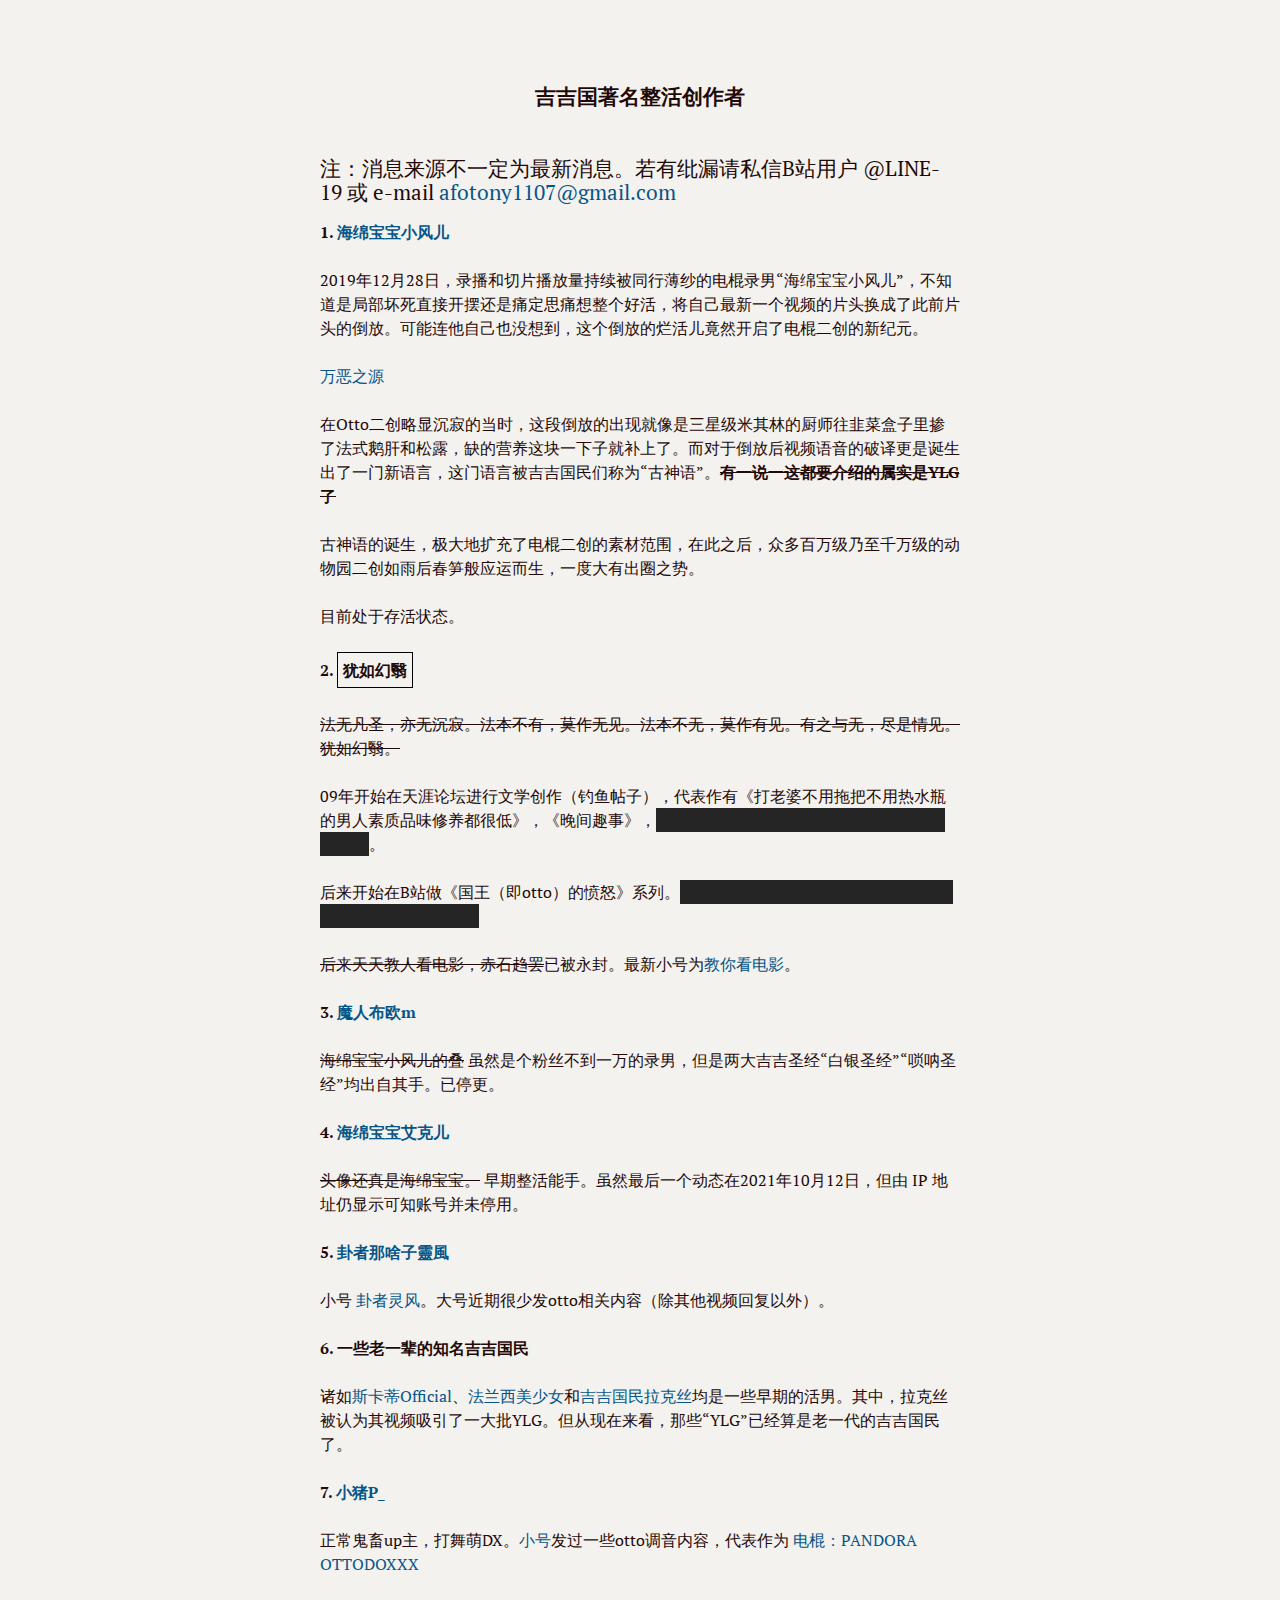
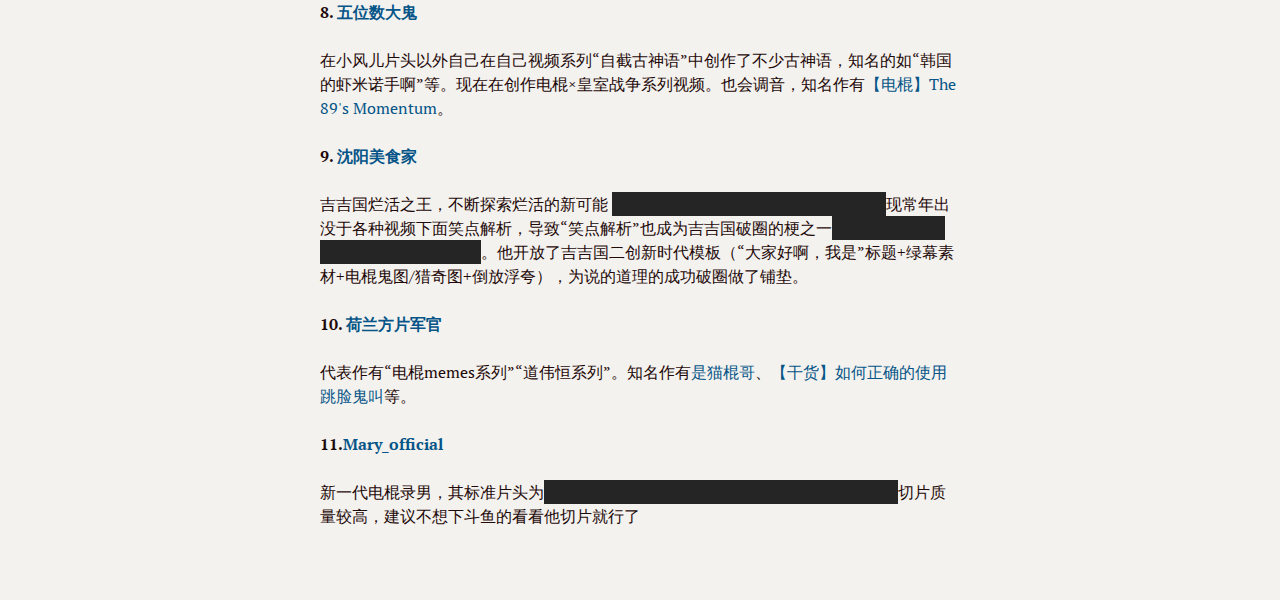
<file: halloffame.html>
<!doctype html>
<html>
<head>
<meta charset='UTF-8'><meta name='viewport' content='width=device-width initial-scale=1'>
<title>吉吉国著名整活创作者</title><link href='https://fonts.loli.net/css?family=PT+Serif:400,400italic,700,700italic&subset=latin,cyrillic-ext,cyrillic,latin-ext' rel='stylesheet' type='text/css' /><style type='text/css'>html {overflow-x: initial !important;}:root { --bg-color:#ffffff; --text-color:#333333; --select-text-bg-color:#B5D6FC; --select-text-font-color:auto; --monospace:"Lucida Console",Consolas,"Courier",monospace; --title-bar-height:20px; }
.mac-os-11 { --title-bar-height:28px; }
html { font-size: 14px; background-color: var(--bg-color); color: var(--text-color); font-family: "Helvetica Neue", Helvetica, Arial, sans-serif; -webkit-font-smoothing: antialiased; }
body { margin: 0px; padding: 0px; height: auto; bottom: 0px; top: 0px; left: 0px; right: 0px; font-size: 1rem; line-height: 1.42857; overflow-x: hidden; background: inherit; tab-size: 4; }
iframe { margin: auto; }
a.url { word-break: break-all; }
a:active, a:hover { outline: 0px; }
.in-text-selection, ::selection { text-shadow: none; background: var(--select-text-bg-color); color: var(--select-text-font-color); }
#write { margin: 0px auto; height: auto; width: inherit; word-break: normal; overflow-wrap: break-word; position: relative; white-space: normal; overflow-x: visible; padding-top: 36px; }
#write.first-line-indent p { text-indent: 2em; }
#write.first-line-indent li p, #write.first-line-indent p * { text-indent: 0px; }
#write.first-line-indent li { margin-left: 2em; }
.for-image #write { padding-left: 8px; padding-right: 8px; }
body.typora-export { padding-left: 30px; padding-right: 30px; }
.typora-export .footnote-line, .typora-export li, .typora-export p { white-space: pre-wrap; }
.typora-export .task-list-item input { pointer-events: none; }
@media screen and (max-width: 500px) {
  body.typora-export { padding-left: 0px; padding-right: 0px; }
  #write { padding-left: 20px; padding-right: 20px; }
  .CodeMirror-sizer { margin-left: 0px !important; }
  .CodeMirror-gutters { display: none !important; }
}
#write li > figure:last-child { margin-bottom: 0.5rem; }
#write ol, #write ul { position: relative; }
img { max-width: 100%; vertical-align: middle; image-orientation: from-image; }
button, input, select, textarea { color: inherit; font: inherit; }
input[type="checkbox"], input[type="radio"] { line-height: normal; padding: 0px; }
*, ::after, ::before { box-sizing: border-box; }
#write h1, #write h2, #write h3, #write h4, #write h5, #write h6, #write p, #write pre { width: inherit; }
#write h1, #write h2, #write h3, #write h4, #write h5, #write h6, #write p { position: relative; }
p { line-height: inherit; }
h1, h2, h3, h4, h5, h6 { break-after: avoid-page; break-inside: avoid; orphans: 4; }
p { orphans: 4; }
h1 { font-size: 2rem; }
h2 { font-size: 1.8rem; }
h3 { font-size: 1.6rem; }
h4 { font-size: 1.4rem; }
h5 { font-size: 1.2rem; }
h6 { font-size: 1rem; }
.md-math-block, .md-rawblock, h1, h2, h3, h4, h5, h6, p { margin-top: 1rem; margin-bottom: 1rem; }
.hidden { display: none; }
.md-blockmeta { color: rgb(204, 204, 204); font-weight: 700; font-style: italic; }
a { cursor: pointer; }
sup.md-footnote { padding: 2px 4px; background-color: rgba(238, 238, 238, 0.7); color: rgb(85, 85, 85); border-radius: 4px; cursor: pointer; }
sup.md-footnote a, sup.md-footnote a:hover { color: inherit; text-transform: inherit; text-decoration: inherit; }
#write input[type="checkbox"] { cursor: pointer; width: inherit; height: inherit; }
figure { overflow-x: auto; margin: 1.2em 0px; max-width: calc(100% + 16px); padding: 0px; }
figure > table { margin: 0px; }
tr { break-inside: avoid; break-after: auto; }
thead { display: table-header-group; }
table { border-collapse: collapse; border-spacing: 0px; width: 100%; overflow: auto; break-inside: auto; text-align: left; }
table.md-table td { min-width: 32px; }
.CodeMirror-gutters { border-right: 0px; background-color: inherit; }
.CodeMirror-linenumber { user-select: none; }
.CodeMirror { text-align: left; }
.CodeMirror-placeholder { opacity: 0.3; }
.CodeMirror pre { padding: 0px 4px; }
.CodeMirror-lines { padding: 0px; }
div.hr:focus { cursor: none; }
#write pre { white-space: pre-wrap; }
#write.fences-no-line-wrapping pre { white-space: pre; }
#write pre.ty-contain-cm { white-space: normal; }
.CodeMirror-gutters { margin-right: 4px; }
.md-fences { font-size: 0.9rem; display: block; break-inside: avoid; text-align: left; overflow: visible; white-space: pre; background: inherit; position: relative !important; }
.md-diagram-panel { width: 100%; margin-top: 10px; text-align: center; padding-top: 0px; padding-bottom: 8px; overflow-x: auto; }
#write .md-fences.mock-cm { white-space: pre-wrap; }
.md-fences.md-fences-with-lineno { padding-left: 0px; }
#write.fences-no-line-wrapping .md-fences.mock-cm { white-space: pre; overflow-x: auto; }
.md-fences.mock-cm.md-fences-with-lineno { padding-left: 8px; }
.CodeMirror-line, twitterwidget { break-inside: avoid; }
.footnotes { opacity: 0.8; font-size: 0.9rem; margin-top: 1em; margin-bottom: 1em; }
.footnotes + .footnotes { margin-top: 0px; }
.md-reset { margin: 0px; padding: 0px; border: 0px; outline: 0px; vertical-align: top; background: 0px 0px; text-decoration: none; text-shadow: none; float: none; position: static; width: auto; height: auto; white-space: nowrap; cursor: inherit; -webkit-tap-highlight-color: transparent; line-height: normal; font-weight: 400; text-align: left; box-sizing: content-box; direction: ltr; }
li div { padding-top: 0px; }
blockquote { margin: 1rem 0px; }
li .mathjax-block, li p { margin: 0.5rem 0px; }
li blockquote { margin: 1rem 0px; }
li { margin: 0px; position: relative; }
blockquote > :last-child { margin-bottom: 0px; }
blockquote > :first-child, li > :first-child { margin-top: 0px; }
.footnotes-area { color: rgb(136, 136, 136); margin-top: 0.714rem; padding-bottom: 0.143rem; white-space: normal; }
#write .footnote-line { white-space: pre-wrap; }
@media print {
  body, html { border: 1px solid transparent; height: 99%; break-after: avoid; break-before: avoid; font-variant-ligatures: no-common-ligatures; }
  #write { margin-top: 0px; padding-top: 0px; border-color: transparent !important; }
  .typora-export * { -webkit-print-color-adjust: exact; }
  .typora-export #write { break-after: avoid; }
  .typora-export #write::after { height: 0px; }
  .is-mac table { break-inside: avoid; }
}
.footnote-line { margin-top: 0.714em; font-size: 0.7em; }
a img, img a { cursor: pointer; }
pre.md-meta-block { font-size: 0.8rem; min-height: 0.8rem; white-space: pre-wrap; background: rgb(204, 204, 204); display: block; overflow-x: hidden; }
p > .md-image:only-child:not(.md-img-error) img, p > img:only-child { display: block; margin: auto; }
#write.first-line-indent p > .md-image:only-child:not(.md-img-error) img { left: -2em; position: relative; }
p > .md-image:only-child { display: inline-block; width: 100%; }
#write .MathJax_Display { margin: 0.8em 0px 0px; }
.md-math-block { width: 100%; }
.md-math-block:not(:empty)::after { display: none; }
.MathJax_ref { fill: currentcolor; }
[contenteditable="true"]:active, [contenteditable="true"]:focus, [contenteditable="false"]:active, [contenteditable="false"]:focus { outline: 0px; box-shadow: none; }
.md-task-list-item { position: relative; list-style-type: none; }
.task-list-item.md-task-list-item { padding-left: 0px; }
.md-task-list-item > input { position: absolute; top: 0px; left: 0px; margin-left: -1.2em; margin-top: calc(1em - 10px); border: none; }
.math { font-size: 1rem; }
.md-toc { min-height: 3.58rem; position: relative; font-size: 0.9rem; border-radius: 10px; }
.md-toc-content { position: relative; margin-left: 0px; }
.md-toc-content::after, .md-toc::after { display: none; }
.md-toc-item { display: block; color: rgb(65, 131, 196); }
.md-toc-item a { text-decoration: none; }
.md-toc-inner:hover { text-decoration: underline; }
.md-toc-inner { display: inline-block; cursor: pointer; }
.md-toc-h1 .md-toc-inner { margin-left: 0px; font-weight: 700; }
.md-toc-h2 .md-toc-inner { margin-left: 2em; }
.md-toc-h3 .md-toc-inner { margin-left: 4em; }
.md-toc-h4 .md-toc-inner { margin-left: 6em; }
.md-toc-h5 .md-toc-inner { margin-left: 8em; }
.md-toc-h6 .md-toc-inner { margin-left: 10em; }
@media screen and (max-width: 48em) {
  .md-toc-h3 .md-toc-inner { margin-left: 3.5em; }
  .md-toc-h4 .md-toc-inner { margin-left: 5em; }
  .md-toc-h5 .md-toc-inner { margin-left: 6.5em; }
  .md-toc-h6 .md-toc-inner { margin-left: 8em; }
}
a.md-toc-inner { font-size: inherit; font-style: inherit; font-weight: inherit; line-height: inherit; }
.footnote-line a:not(.reversefootnote) { color: inherit; }
.md-attr { display: none; }
.md-fn-count::after { content: "."; }
code, pre, samp, tt { font-family: var(--monospace); }
kbd { margin: 0px 0.1em; padding: 0.1em 0.6em; font-size: 0.8em; color: rgb(36, 39, 41); background: rgb(255, 255, 255); border: 1px solid rgb(173, 179, 185); border-radius: 3px; box-shadow: rgba(12, 13, 14, 0.2) 0px 1px 0px, rgb(255, 255, 255) 0px 0px 0px 2px inset; white-space: nowrap; vertical-align: middle; }
.md-comment { color: rgb(162, 127, 3); opacity: 0.8; font-family: var(--monospace); }
code { text-align: left; vertical-align: initial; }
a.md-print-anchor { white-space: pre !important; border-width: initial !important; border-style: none !important; border-color: initial !important; display: inline-block !important; position: absolute !important; width: 1px !important; right: 0px !important; outline: 0px !important; background: 0px 0px !important; text-decoration: initial !important; text-shadow: initial !important; }
.md-inline-math .MathJax_SVG .noError { display: none !important; }
.html-for-mac .inline-math-svg .MathJax_SVG { vertical-align: 0.2px; }
.md-math-block .MathJax_SVG_Display { text-align: center; margin: 0px; position: relative; text-indent: 0px; max-width: none; max-height: none; min-height: 0px; min-width: 100%; width: auto; overflow-y: hidden; display: block !important; }
.MathJax_SVG_Display, .md-inline-math .MathJax_SVG_Display { width: auto; margin: inherit; display: inline-block !important; }
.MathJax_SVG .MJX-monospace { font-family: var(--monospace); }
.MathJax_SVG .MJX-sans-serif { font-family: sans-serif; }
.MathJax_SVG { display: inline; font-style: normal; font-weight: 400; line-height: normal; zoom: 90%; text-indent: 0px; text-align: left; text-transform: none; letter-spacing: normal; word-spacing: normal; overflow-wrap: normal; white-space: nowrap; float: none; direction: ltr; max-width: none; max-height: none; min-width: 0px; min-height: 0px; border: 0px; padding: 0px; margin: 0px; }
.MathJax_SVG * { transition: none 0s ease 0s; }
.MathJax_SVG_Display svg { vertical-align: middle !important; margin-bottom: 0px !important; margin-top: 0px !important; }
.os-windows.monocolor-emoji .md-emoji { font-family: "Segoe UI Symbol", sans-serif; }
.md-diagram-panel > svg { max-width: 100%; }
[lang="flow"] svg, [lang="mermaid"] svg { max-width: 100%; height: auto; }
[lang="mermaid"] .node text { font-size: 1rem; }
table tr th { border-bottom: 0px; }
video { max-width: 100%; display: block; margin: 0px auto; }
iframe { max-width: 100%; width: 100%; border: none; }
.highlight td, .highlight tr { border: 0px; }
mark { background: rgb(255, 255, 0); color: rgb(0, 0, 0); }
.md-html-inline .md-plain, .md-html-inline strong, mark .md-inline-math, mark strong { color: inherit; }
mark .md-meta { color: rgb(0, 0, 0); opacity: 0.3 !important; }
@media print {
  .typora-export h1, .typora-export h2, .typora-export h3, .typora-export h4, .typora-export h5, .typora-export h6 { break-inside: avoid; }
}
.md-diagram-panel .messageText { stroke: none !important; }
.md-diagram-panel .start-state { fill: var(--node-fill); }
.md-diagram-panel .edgeLabel rect { opacity: 1 !important; }
.md-require-zoom-fix foreignobject { font-size: var(--mermaid-font-zoom); }


/* meyer reset -- http://meyerweb.com/eric/tools/css/reset/ , v2.0 | 20110126 | License: none (public domain) */

@include-when-export url(https://fonts.loli.net/css?family=PT+Serif:400,400italic,700,700italic&subset=latin,cyrillic-ext,cyrillic,latin-ext);

/* =========== */

/* pt-serif-regular - latin */
/* pt-serif-italic - latin */
/* pt-serif-700 - latin */
/* pt-serif-700italic - latin */
:root {
	--active-file-bg-color: #dadada;
	--active-file-bg-color: rgba(32, 43, 51, 0.63);
	--active-file-text-color: white;
	--bg-color: #f3f2ee;
	--text-color: #1f0909;
	--control-text-color: #444;
	--rawblock-edit-panel-bd: #e5e5e5;

	--select-text-bg-color: rgba(32, 43, 51, 0.63);
  --select-text-font-color: white;
}

pre {
	--select-text-bg-color: #36284e;
	--select-text-font-color: #fff;
}

html {
	font-size: 16px;
}

html, body {
	background-color: #f3f2ee;
	font-family: "PT Serif", 'Times New Roman', Times, serif;
	color: #1f0909;
	line-height: 1.5em;
}

/*#write {
	overflow-x: auto;
    max-width: initial;
	padding-left: calc(50% - 17em);
    padding-right: calc(50% - 17em);
}

@media (max-width: 36em) {
 	#write {
 		padding-left: 1em;
    	padding-right: 1em;
 	}
}*/

#write {
	max-width: 40em;
}

@media only screen and (min-width: 1400px) {
	#write {
			max-width: 914px;
	}
}

ol li {
	list-style-type: decimal;
	list-style-position: outside;
}
ul li {
	list-style-type: disc;
	list-style-position: outside;
}

ol,
ul {
	list-style: none;
}

blockquote,
q {
	quotes: none;
}
blockquote:before,
blockquote:after,
q:before,
q:after {
	content: '';
	content: none;
}
table {
	border-collapse: collapse;
	border-spacing: 0;
}
/* styles */

/* ====== */

/* headings */

h1,
h2,
h3,
h4,
h5,
h6 {
	font-weight: bold;
}
h1 {
	font-size: 1.875em;
	/*30 / 16*/
	line-height: 1.6em;
	/* 48 / 30*/
	margin-top: 2em;
}
h2,
h3 {
	font-size: 1.3125em;
	/*21 / 16*/
	line-height: 1.15;
	/*24 / 21*/
	margin-top: 2.285714em;
	/*48 / 21*/
	margin-bottom: 1.15em;
	/*24 / 21*/
}
h3 {
	font-weight: normal;
}
h4 {
	font-size: 1.125em;
	/*18 / 16*/
	margin-top: 2.67em;
	/*48 / 18*/
}
h5,
h6 {
	font-size: 1em;
	/*16*/
}
h1 {
	border-bottom: 1px solid;
	margin-bottom: 1.875em;
	padding-bottom: 0.8125em;
}
/* links */

a {
	text-decoration: none;
	color: #065588;
}
a:hover,
a:active {
	text-decoration: underline;
}
/* block spacing */

p,
blockquote,
.md-fences {
	margin-bottom: 1.5em;
}
h1,
h2,
h3,
h4,
h5,
h6 {
	margin-bottom: 1.5em;
}
/* blockquote */

blockquote {
	font-style: italic;
	border-left: 5px solid;
	margin-left: 2em;
	padding-left: 1em;
}
/* lists */

ul,
ol {
	margin: 0 0 1.5em 1.5em;
}
/* tables */
.md-meta,.md-before, .md-after {
	color:#999;
}

table {
	margin-bottom: 1.5em;
	/*24 / 16*/
	font-size: 1em;
	/* width: 100%; */
}
thead th,
tfoot th {
	padding: .25em .25em .25em .4em;
	text-transform: uppercase;
}
th {
	text-align: left;
}
td {
	vertical-align: top;
	padding: .25em .25em .25em .4em;
}

code,
.md-fences {
	background-color: #dadada;
}

code {
	padding-left: 2px;
	padding-right: 2px;
}

.md-fences {
	margin-left: 2em;
	margin-bottom: 3em;
	padding-left: 1ch;
	padding-right: 1ch;
}

pre,
code,
tt {
	font-size: .875em;
	line-height: 1.714285em;
}
/* some fixes */

h1 {
	line-height: 1.3em;
	font-weight: normal;
	margin-bottom: 0.5em;
}

p + ul,
p + ol{
	margin-top: .5em;
}

h3 + ul,
h4 + ul,
h5 + ul,
h6 + ul,
h3 + ol,
h4 + ol,
h5 + ol,
h6 + ol {
	margin-top: .5em;
}

li > ul,
li > ol {
	margin-top: inherit;
	margin-bottom: 0;
}

li ol>li {
	list-style-type: lower-alpha;
}

li li ol>li{
	list-style-type: lower-roman;
}

h2,
h3 {
	margin-bottom: .75em;
}
hr {
	border-top: none;
	border-right: none;
	border-bottom: 1px solid;
	border-left: none;
}
h1 {
	border-color: #c5c5c5;
}
blockquote {
	border-color: #bababa;
	color: #656565;
}

blockquote ul,
blockquote ol {
	margin-left:0;
}

.ty-table-edit {
	background-color: transparent;
}
thead {
	background-color: #dadada;
}
tr:nth-child(even) {
	background: #e8e7e7;
}
hr {
	border-color: #c5c5c5;
}
.task-list{
	padding-left: 1rem;
}

.md-task-list-item {
	padding-left: 1.5rem;
	list-style-type: none;
}

.md-task-list-item > input:before {
	content: '\221A';
	display: inline-block;
	width: 1.25rem;
  	height: 1.6rem;
	vertical-align: middle;
	text-align: center;
	color: #ddd;
	background-color: #F3F2EE;
}

.md-task-list-item > input:checked:before,
.md-task-list-item > input[checked]:before{
	color: inherit;
}

#write pre.md-meta-block {
	min-height: 1.875rem;
	color: #555;
	border: 0px;
	background: transparent;
	margin-top: -4px;
	margin-left: 1em;
	margin-top: 1em;
}

.md-image>.md-meta {
	color: #9B5146;
}

.md-image>.md-meta{
	font-family: Menlo, 'Ubuntu Mono', Consolas, 'Courier New', 'Microsoft Yahei', 'Hiragino Sans GB', 'WenQuanYi Micro Hei', serif;
}


#write>h3.md-focus:before{
	left: -1.5rem;
	color:#999;
	border-color:#999;
}
#write>h4.md-focus:before{
	left: -1.5rem;
	top: .25rem;
	color:#999;
	border-color:#999;
}
#write>h5.md-focus:before{
	left: -1.5rem;
	top: .0.3125rem;
	color:#999;
	border-color:#999;
}
#write>h6.md-focus:before{
	left: -1.5rem;
	top: 0.3125rem;
	color:#999;
	border-color:#999;
}

.md-toc:focus .md-toc-content{
	margin-top: 19px;
}

.md-toc-content:empty:before{
	color: #065588;
}
.md-toc-item {
	color: #065588;
}
#write div.md-toc-tooltip {
	background-color: #f3f2ee;
}

#typora-sidebar {
	background-color: #f3f2ee;
	-webkit-box-shadow: 0 6px 12px rgba(0, 0, 0, 0.375);
  	box-shadow: 0 6px 12px rgba(0, 0, 0, 0.375);
}

.pin-outline #typora-sidebar {
	background: inherit;
	box-shadow: none;
	border-right: 1px dashed;
}

.pin-outline #typora-sidebar:hover .outline-title-wrapper {
	border-left:1px dashed;
}

.outline-item:hover {
  background-color: #dadada;
  border-left: 28px solid #dadada;
  border-right: 18px solid #dadada;
}

.typora-node .outline-item:hover {
  	border-right: 28px solid #dadada;
}

.outline-expander:before {
  content: "\f0da";
  font-family: FontAwesome;
  font-size:14px;
  top: 1px;
}

.outline-expander:hover:before,
.outline-item-open>.outline-item>.outline-expander:before {
  content: "\f0d7";
}

.modal-content {
	background-color: #f3f2ee;
}

.auto-suggest-container ul li {
	list-style-type: none;
}

/** UI for electron */

.megamenu-menu,
#top-titlebar, #top-titlebar *,
.megamenu-content {
	background: #f3f2ee;
	color: #1f0909;
}

.megamenu-menu-header {
	border-bottom: 1px dashed #202B33;
}

.megamenu-menu {
	box-shadow: none;
	border-right: 1px dashed;
}

header, .context-menu, .megamenu-content, footer {
	font-family: "PT Serif", 'Times New Roman', Times, serif;
    color: #1f0909;
}

#megamenu-back-btn {
	color: #1f0909;
	border-color: #1f0909;
}

.megamenu-menu-header #megamenu-menu-header-title:before {
	color: #1f0909;
}

.megamenu-menu-list li a:hover, .megamenu-menu-list li a.active {
	color: inherit;
	background-color: #e8e7df;
}

.long-btn:hover {
	background-color: #e8e7df;
}

#recent-file-panel tbody tr:nth-child(2n-1) {
    background-color: transparent !important;
}

.megamenu-menu-panel tbody tr:hover td:nth-child(2) {
    color: inherit;
}

.megamenu-menu-panel .btn {
	background-color: #D2D1D1;
}

.btn-default {
	background-color: transparent;
}

.typora-sourceview-on #toggle-sourceview-btn,
.ty-show-word-count #footer-word-count {
	background: #c7c5c5;
}

#typora-quick-open {
    background-color: inherit;
}

.md-diagram-panel {
	margin-top: 8px;
}

.file-list-item-file-name {
	font-weight: initial;
}

.file-list-item-summary {
	opacity: 1;
}

.file-list-item {
	color: #777;
}

.file-list-item.active {
	background-color: inherit;
	color: black;
}

.ty-side-sort-btn.active {
	background-color: inherit;
}

.file-list-item.active .file-list-item-file-name  {
	font-weight: bold;
}

.file-list-item{
    opacity:1 !important;
}

.file-library-node.active>.file-node-background{
	background-color: rgba(32, 43, 51, 0.63);
	background-color: var(--active-file-bg-color);
}

.file-tree-node.active>.file-node-content{
	color: white;
	color: var(--active-file-text-color);
}

.md-task-list-item>input {
	margin-left: -1.7em;
	margin-top: calc(1rem - 12px);
}

input {
	border: 1px solid #aaa;
}

.megamenu-menu-header #megamenu-menu-header-title,
.megamenu-menu-header:hover, 
.megamenu-menu-header:focus {
	color: inherit;
}

.dropdown-menu .divider {
	border-color: #e5e5e5;
}

/* https://github.com/typora/typora-issues/issues/2046 */
.os-windows-7 strong,
.os-windows-7 strong  {
	font-weight: 760;
}

.ty-preferences .btn-default {
	background: transparent;
}

.ty-preferences .window-header {
	border-bottom: 1px dashed #202B33;
	box-shadow: none;
}

#sidebar-loading-template, #sidebar-loading-template.file-list-item {
	color: #777;
}

.searchpanel-search-option-btn.active {
	background: #777;
	color: white;
}

 :root {--mermaid-font-zoom:1.5em ;} 
</style>
</head>
<body class='typora-export os-windows'>
<div id='write'  class=''><style>
    .center-text {
        text-align: center;
    }
    .obituary {
        display: inline-block;
        border: 1px solid black;
        padding: 5px;
    }
    .heimu {
        transition: color 0.13s linear;
        color: #252525;
        text-shadow: none;
        blackground-color: #252525;
    }
  #hidden-text {
    transition: color 0.13s linear;
    color: transparent;
    background-color: #252525;
    padding: 1px;
  }
    #hidden-text:hover {
    color: #ffffff;
    transition-delay: 0.13s;
  }
</style>
<script>
  document.getElementById("container").addEventListener("mouseover", function() {
    document.getElementById("covered-text").style.width = "0";
    document.getElementById("visible-text").style.visibility = "visible";
  });
      document.getElementById("container").addEventListener("mouseout", function() {
    document.getElementById("covered-text").style.width = "auto";
    document.getElementById("visible-text").style.visibility = "hidden";
  });
</script><div class="center-text">
    <h2>吉吉国著名整活创作者</h2>
</div><h3><a name="注消息来源不一定为最新消息若有纰漏请私信b站用户-line-19-或-e-mail-afotony1107gmailcom" class="md-header-anchor"></a><span>注：消息来源不一定为最新消息。若有纰漏请私信B站用户 @LINE-19 或 e-mail </span><a href='mailto:afotony1107@gmail.com' target='_blank' class='url'>afotony1107@gmail.com</a></h3><p><strong><span>1. </span><a href='https://space.bilibili.com/180166708'><span>海绵宝宝小风儿</span></a></strong></p><p><span>2019年12月28日，录播和切片播放量持续被同行薄纱的电棍录男“海绵宝宝小风儿”，不知道是局部坏死直接开摆还是痛定思痛想整个好活，将自己最新一个视频的片头换成了此前片头的倒放。可能连他自己也没想到，这个倒放的烂活儿竟然开启了电棍二创的新纪元。</span></p><p><a href='https://as.qunliao.info/2022/08/10/adf443faca47b7c76371375d8b48c7e8pUHk1X_q4.mp4'><span>万恶之源</span></a></p><p><span>在Otto二创略显沉寂的当时，这段倒放的出现就像是三星级米其林的厨师往韭菜盒子里掺了法式鹅肝和松露，缺的营养这块一下子就补上了。而对于倒放后视频语音的破译更是诞生出了一门新语言，这门语言被吉吉国民们称为“古神语”。</span><del><strong><span>有一说一这都要介绍的属实是YLG了</span></strong></del></p><p><span>古神语的诞生，极大地扩充了电棍二创的素材范围，在此之后，众多百万级乃至千万级的动物园二创如雨后春笋般应运而生，一度大有出圈之势。</span></p><p><span>目前处于存活状态。</span></p><p><strong><span>2. </span><span class="obituary"><span>犹如幻翳</span></span></strong></p><p><del><span>法无凡圣，亦无沉寂。法本不有，莫作无见。法本不无，莫作有见。有之与无，尽是情见。犹如幻翳。</span></del></p><p>09年开始在天涯论坛进行文学创作（钓鱼帖子），代表作有《打老婆不用拖把不用热水瓶的男人素质品味修养都很低》，《晚间趣事》，<span title="爆" id="hidden-text" class="heimu">《钱学森还不死的话，素质品味修养就得低了》</span>。</p><p>后来开始在B站做《国王（即otto）的愤怒》系列。<span title="冷知识" id="hidden-text" class="heimu">当时其他录播党都是棍子哥舔狗，只有幻男是真的想让otto死</span></p><p><del><span>后来天天教人看电影，赤石趋罢</span></del><span>已被永封。最新小号为</span><a href='https://space.bilibili.com/356175465'><span>教你看电影</span></a><span>。</span></p><p><strong><span>3. </span><a href='https://space.bilibili.com/12155112'><span>魔人布欧m</span></a></strong></p><p><del><span>海绵宝宝小风儿的叠</span></del><span> 虽然是个粉丝不到一万的录男，但是两大吉吉圣经“白银圣经”“唢呐圣经”均出自其手。已停更。</span></p><p><strong><span>4. </span><a href='https://space.bilibili.com/249173712'><span>海绵宝宝艾克儿</span></a></strong></p><p><del><span>头像还真是海绵宝宝。</span></del><span> 早期整活能手。虽然最后一个动态在2021年10月12日，但由 IP 地址仍显示可知账号并未停用。</span></p><p><strong><span>5. </span><a href='https://space.bilibili.com/2679304'><span>卦者那啥子靈風</span></a></strong></p><p><span>小号 </span><a href='https://space.bilibili.com/4593788'><span>卦者灵风</span></a><span>。大号近期很少发otto相关内容（除其他视频回复以外）。</span></p><p><strong><span>6. 一些老一辈的知名吉吉国民</span></strong></p><p><span>诸如</span><a href='https://space.bilibili.com/408503022'><span>斯卡蒂Official</span></a><span>、</span><a href='https://space.bilibili.com/239783387'><span>法兰西美少女</span></a><span>和</span><a href='https://space.bilibili.com/331991614'><span>吉吉国民拉克丝</span></a><span>均是一些早期的活男。其中，拉克丝被认为其视频吸引了一大批YLG。但从现在来看，那些“YLG”已经算是老一代的吉吉国民了。</span></p><p><strong><span>7. </span><a href='https://space.bilibili.com/2283296'><span>小猪P_</span></a></strong></p><p><span>正常鬼畜up主，打舞萌DX。</span><a href='https://space.bilibili.com/180328614'><span>小号</span></a><span>发过一些otto调音内容，代表作为 </span><a href='https://www.bilibili.com/video/BV12L4y1b7LC/'><span>电棍：PANDORA OTTODOXXX</span></a></p><p><strong><span>8. </span><a href='https://space.bilibili.com/243852173'><span>五位数大鬼</span></a></strong></p><p><span>在小风儿片头以外自己在自己视频系列“自截古神语”中创作了不少古神语，知名的如“韩国的虾米诺手啊”等。现在在创作电棍×皇室战争系列视频。也会调音，知名作有</span><a href='https://www.bilibili.com/video/BV1ZG4y1h7j1/'><span>【电棍】The 89&#39;s Momentum</span></a><span>。</span></p><p><strong><span>9. </span><a href='https://space.bilibili.com/1424609716'><span>沈阳美食家</span></a></strong></p><p>吉吉国烂活之王，不断探索烂活的新可能 <span title="你知道的太多了" id="hidden-text" class="heimu">（山泥若：“一坨屎这个沈阳美食家”）</span>现常年出没于各种视频下面笑点解析，导致“笑点解析”也成为吉吉国破圈的梗之一<span title="你知道的太多了" id="hidden-text" class="heimu">甚至被如仙家军等恶俗团体使用，晦气</span>。他开放了吉吉国二创新时代模板（“大家好啊，我是”标题+绿幕素材+电棍鬼图/猎奇图+倒放浮夸），为说的道理的成功破圈做了铺垫。</p><p><strong><span>10. </span><a href='https://space.bilibili.com/397341794'><span>荷兰方片军官</span></a></strong></p><p><span>代表作有“电棍memes系列”“道伟恒系列”。知名作有</span><a href='https://www.bilibili.com/video/BV1Rz4y1n7sT/'><span>是猫棍哥</span></a><span>、</span><a href='https://www.bilibili.com/video/BV1bm4y1j7xt/?spm_id_from=333.999.0.0'><span>【干货】如何正确的使用跳脸鬼叫</span></a><span>等。</span></p><p><strong><span>11.</span><a href='https://space.bilibili.com/283308438'><span>Mary_official</span></a></strong></p><p>新一代电棍录男，其标准片头为<span title="你知道的太多了" id="hidden-text" class="heimu">“在欧内的手中，诺克萨斯必将再度好汉，哇袄！”</span>切片质量较高，建议不想下斗鱼的看看他切片就行了</p><p>&nbsp;</p></div>
</body>
</html>
</file>
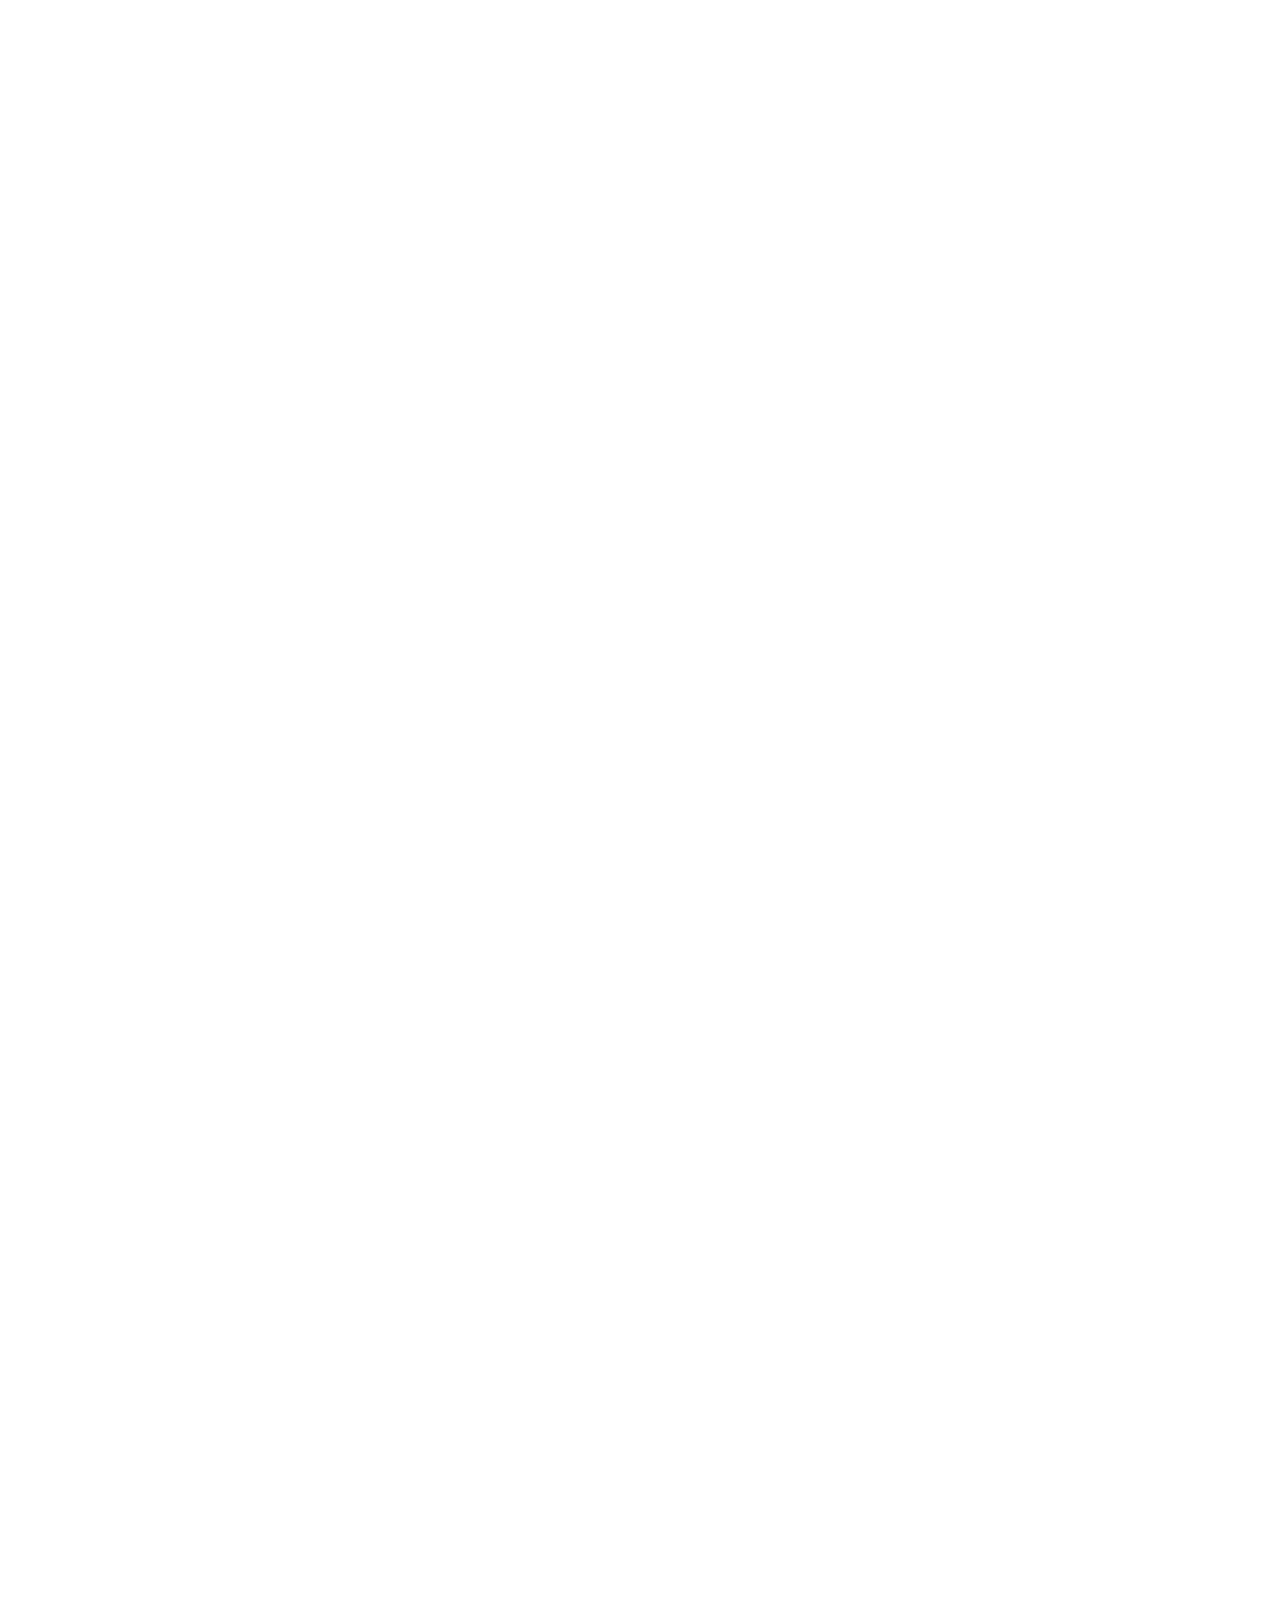
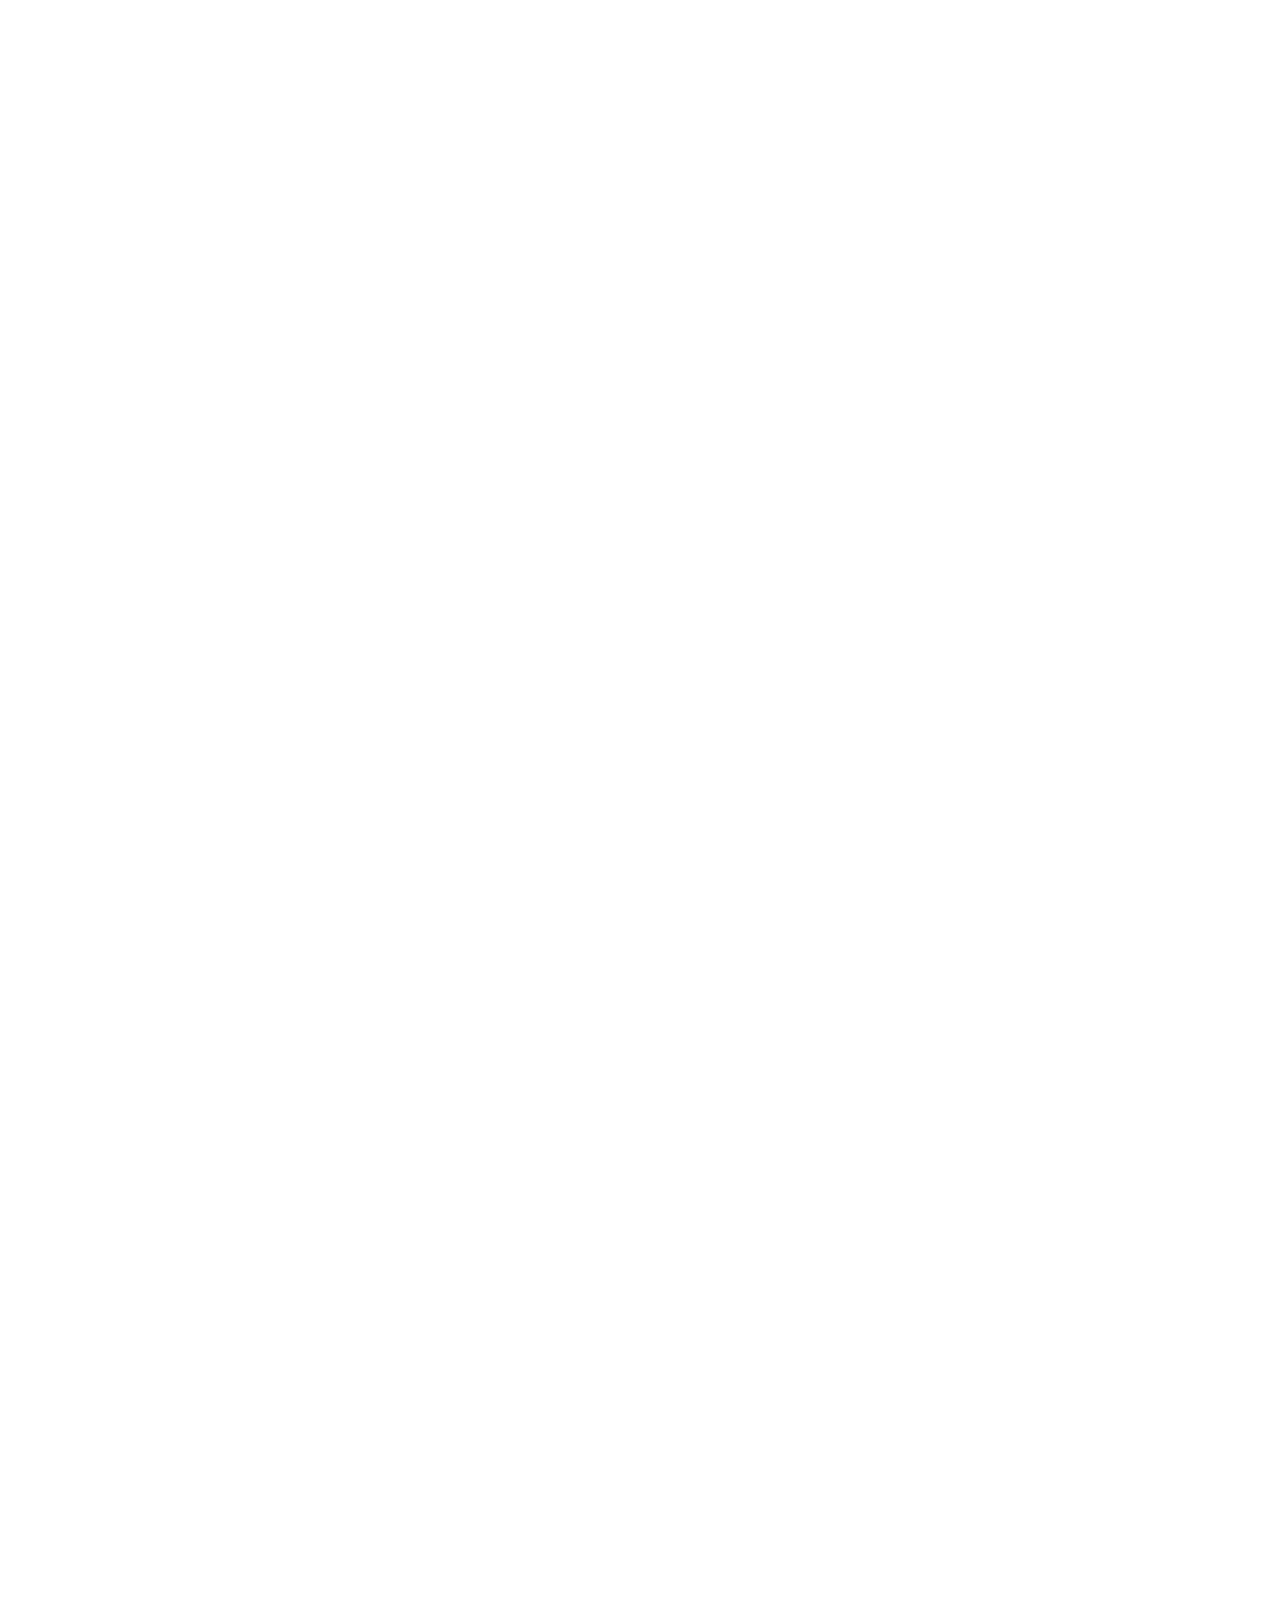
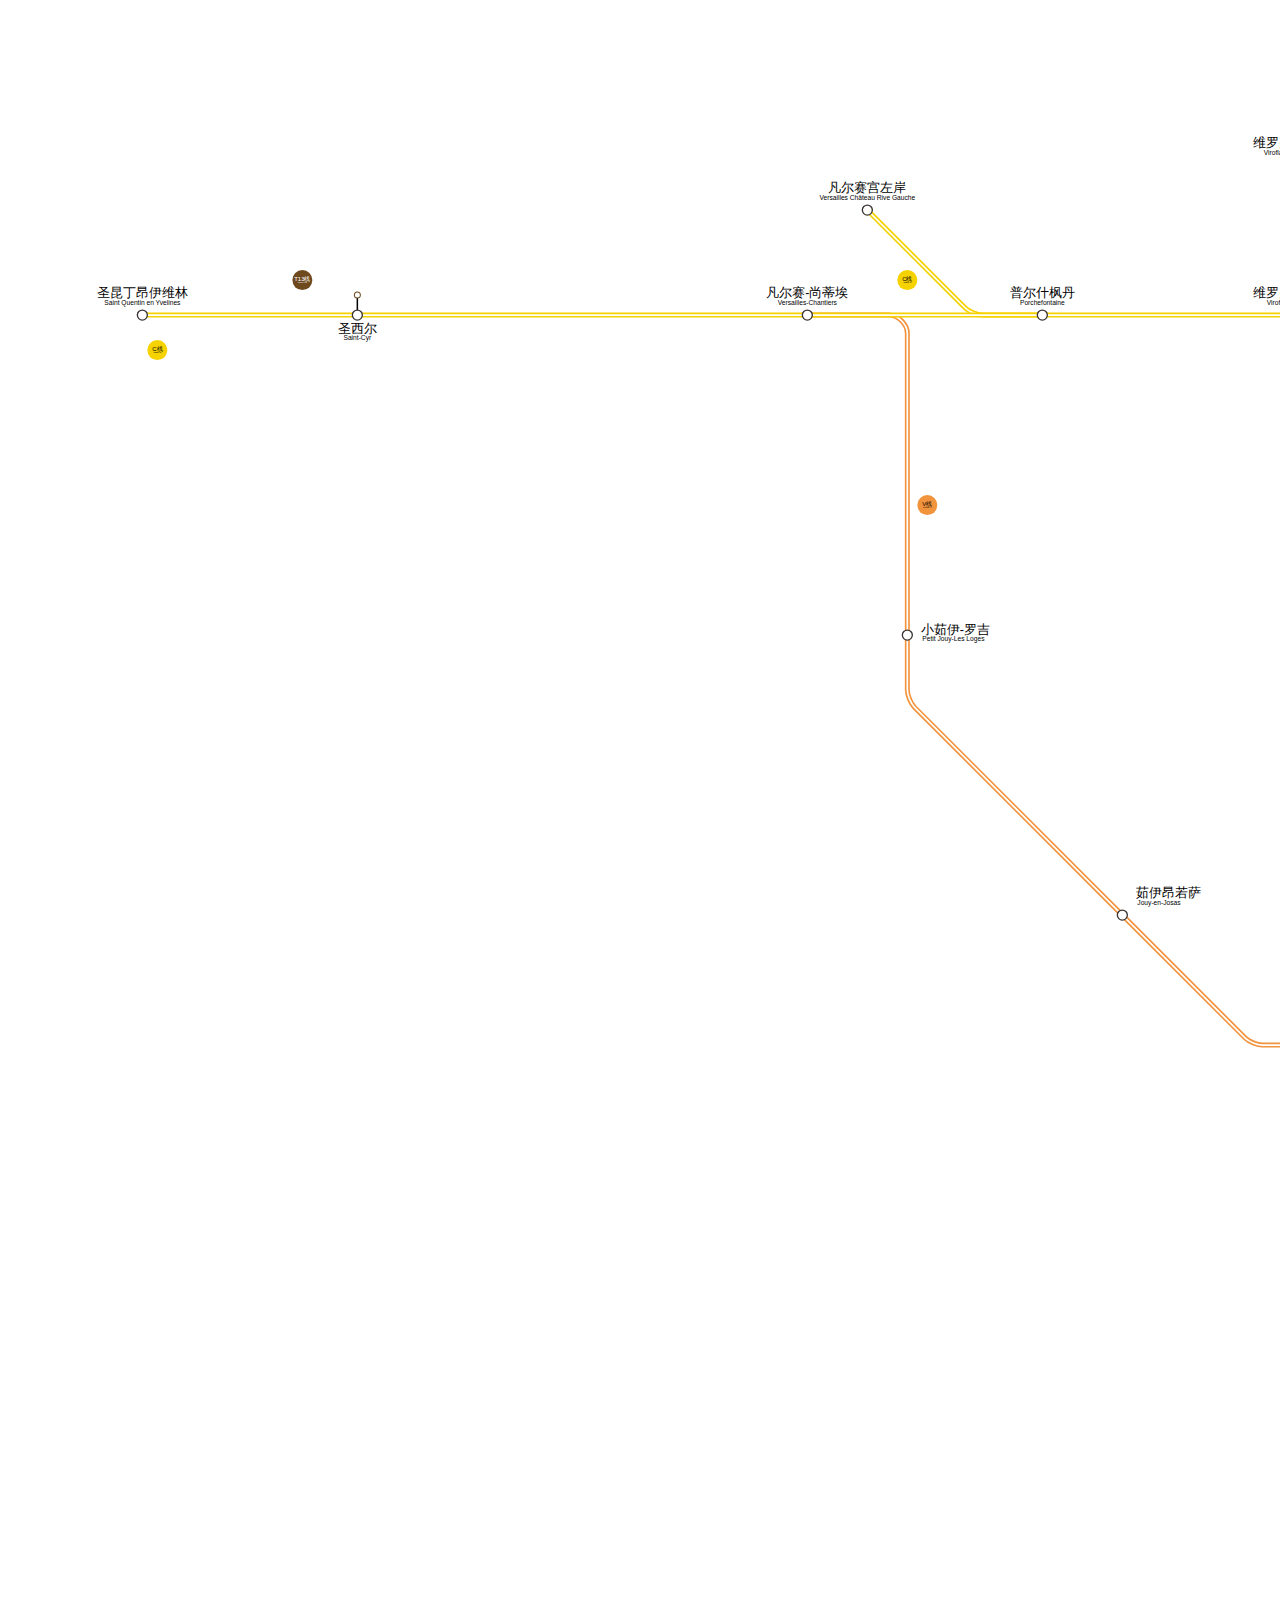
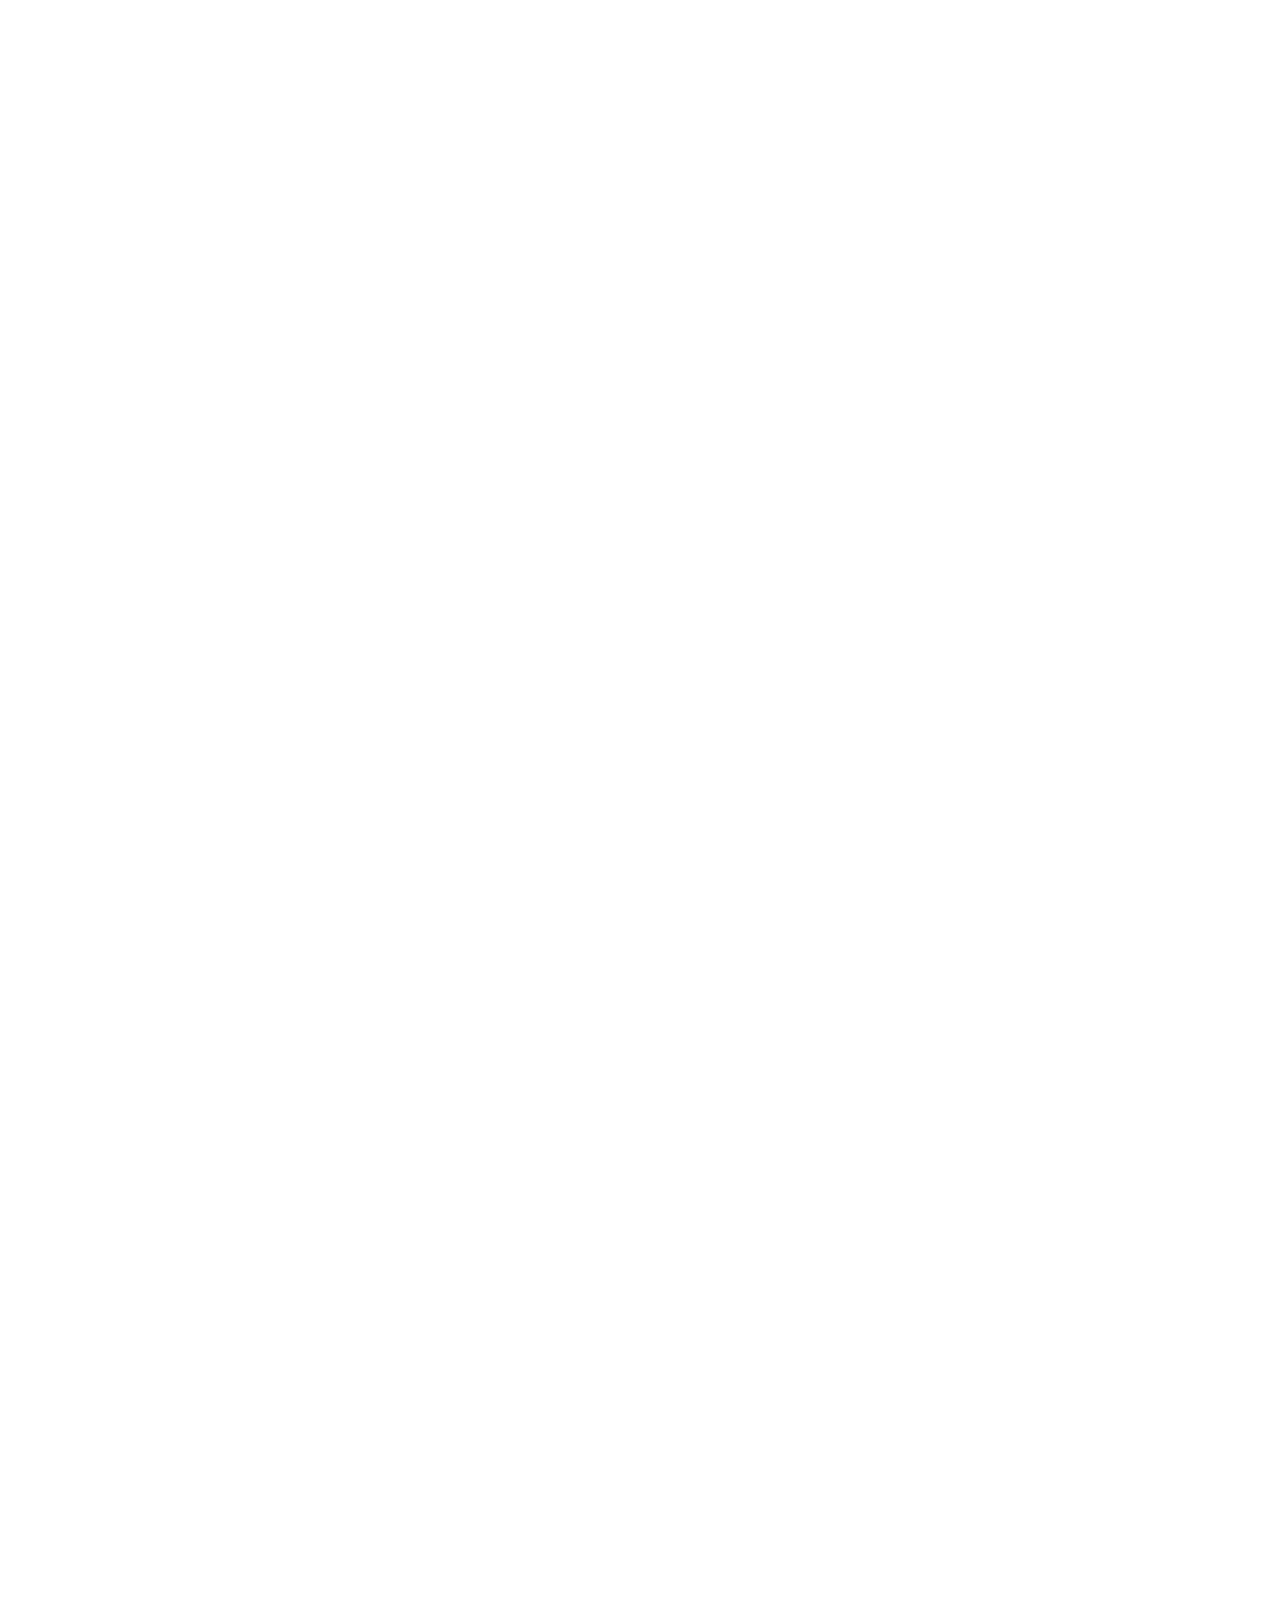
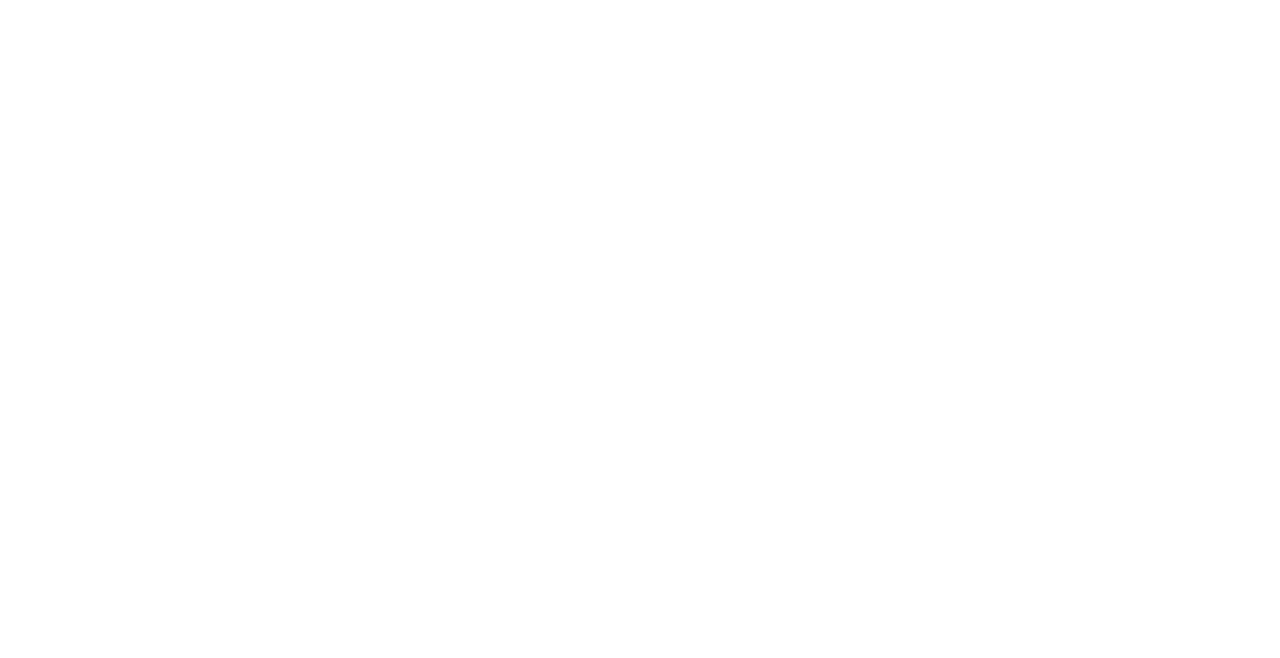
<file: Paris.html>
<!doctype html>
<html>
<head>
<meta charset='UTF-8'><meta name='viewport' content='width=device-width initial-scale=1'>
<title>Paris</title></head>
<body><p><img src="Paris.svg" referrerpolicy="no-referrer" alt="RMP_1723186556738"></p>
</body>
</html>
</file>
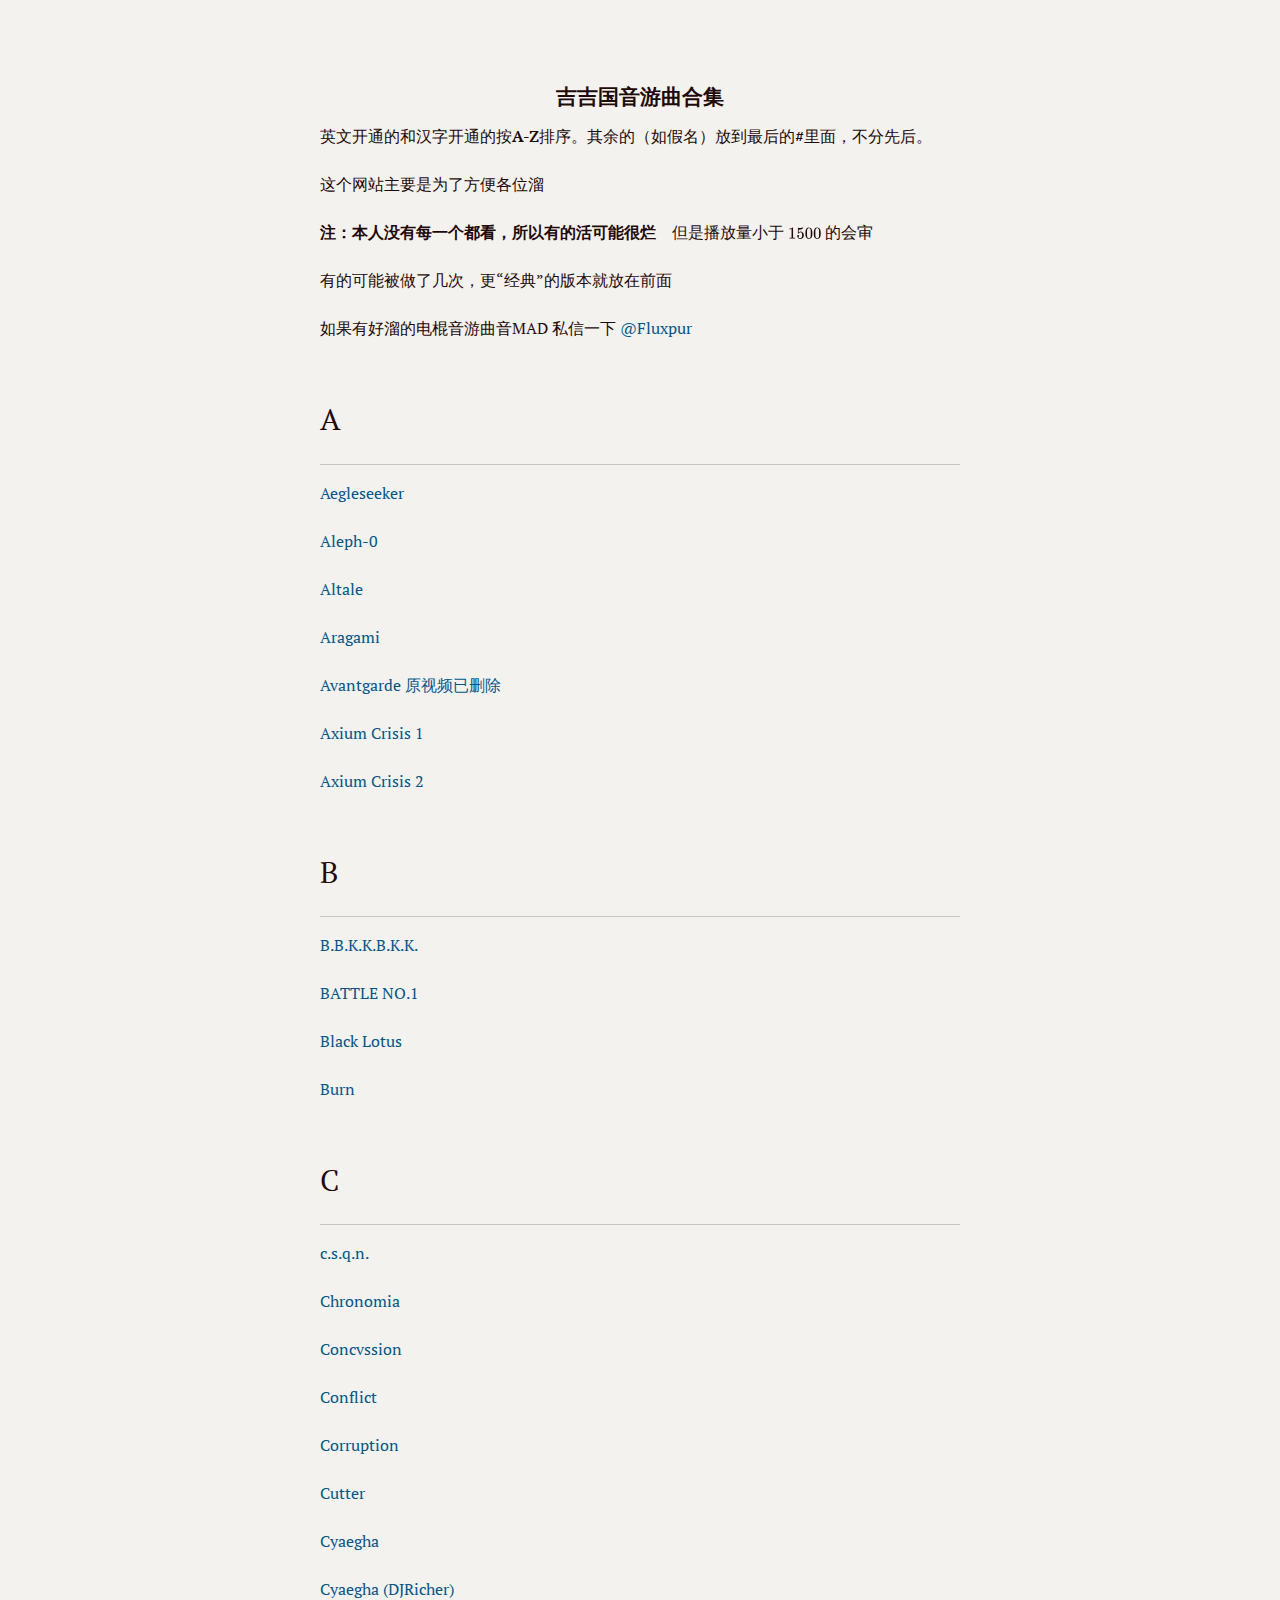
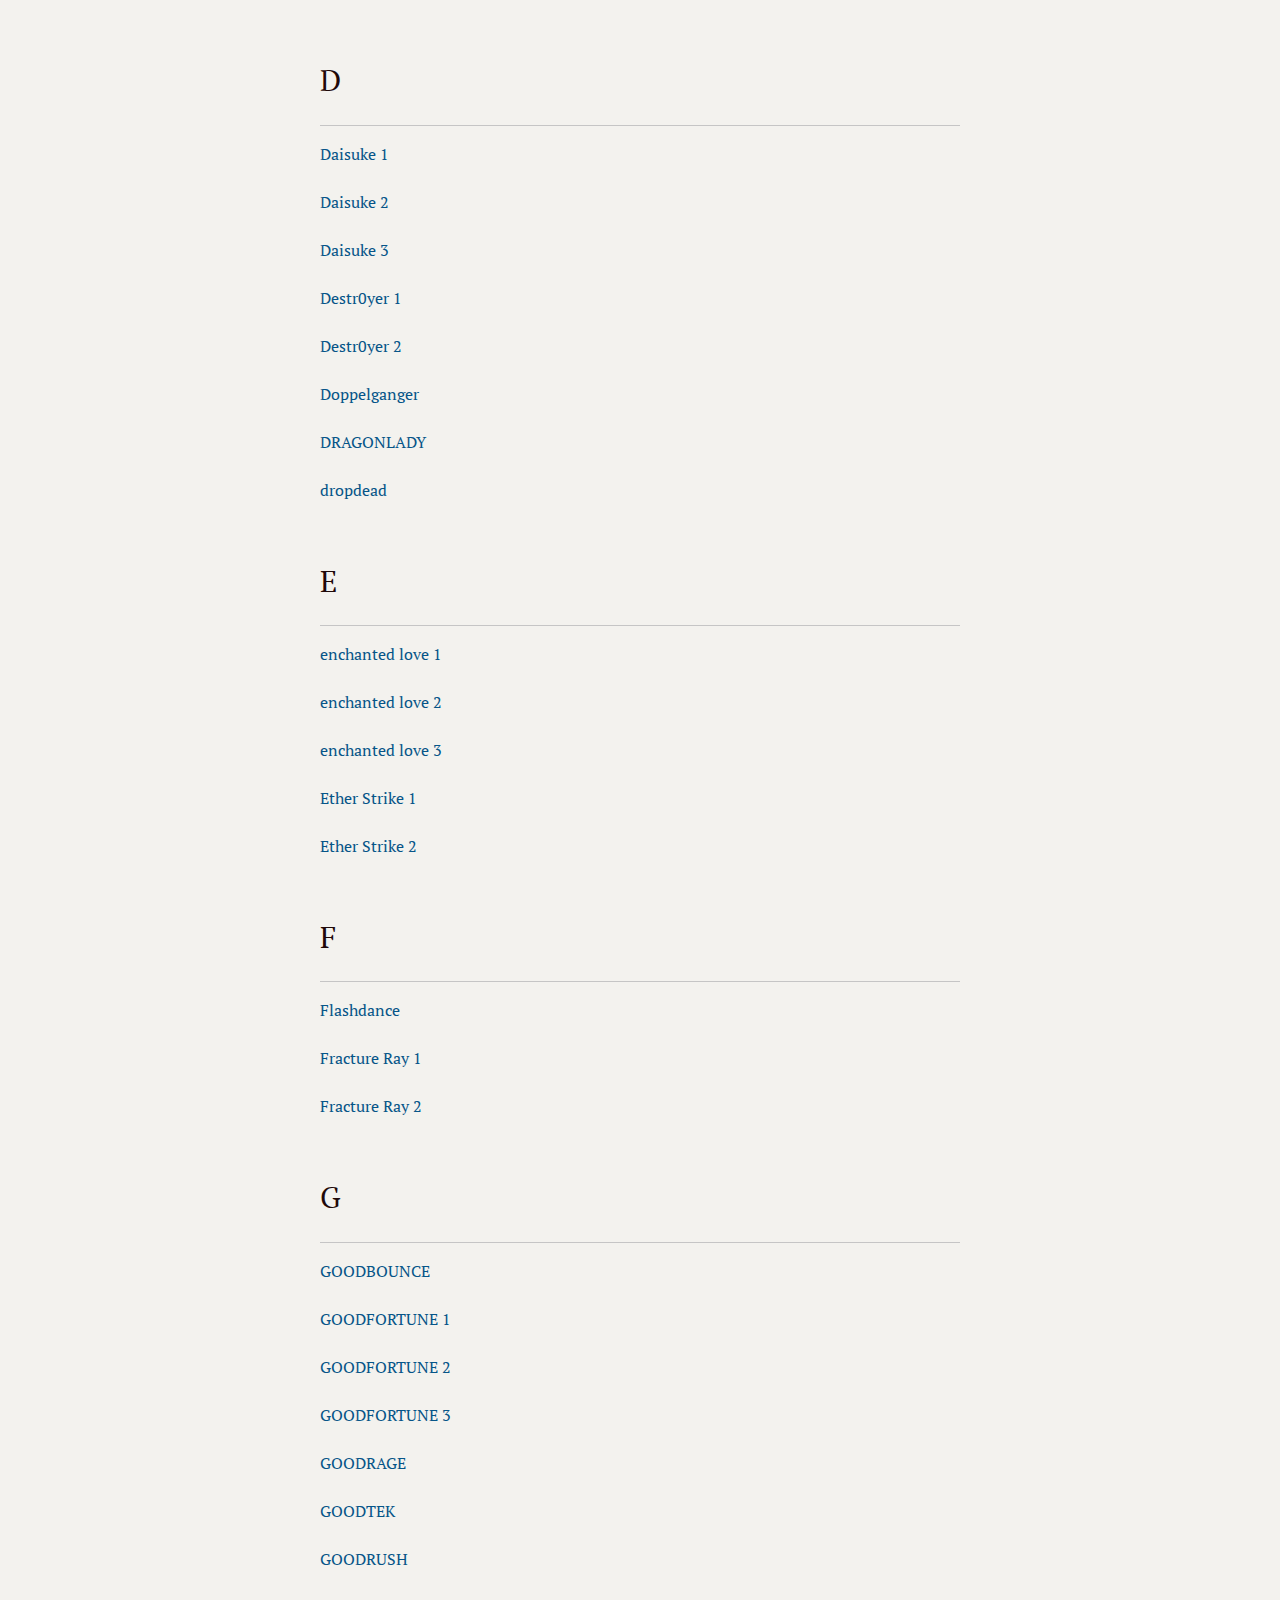
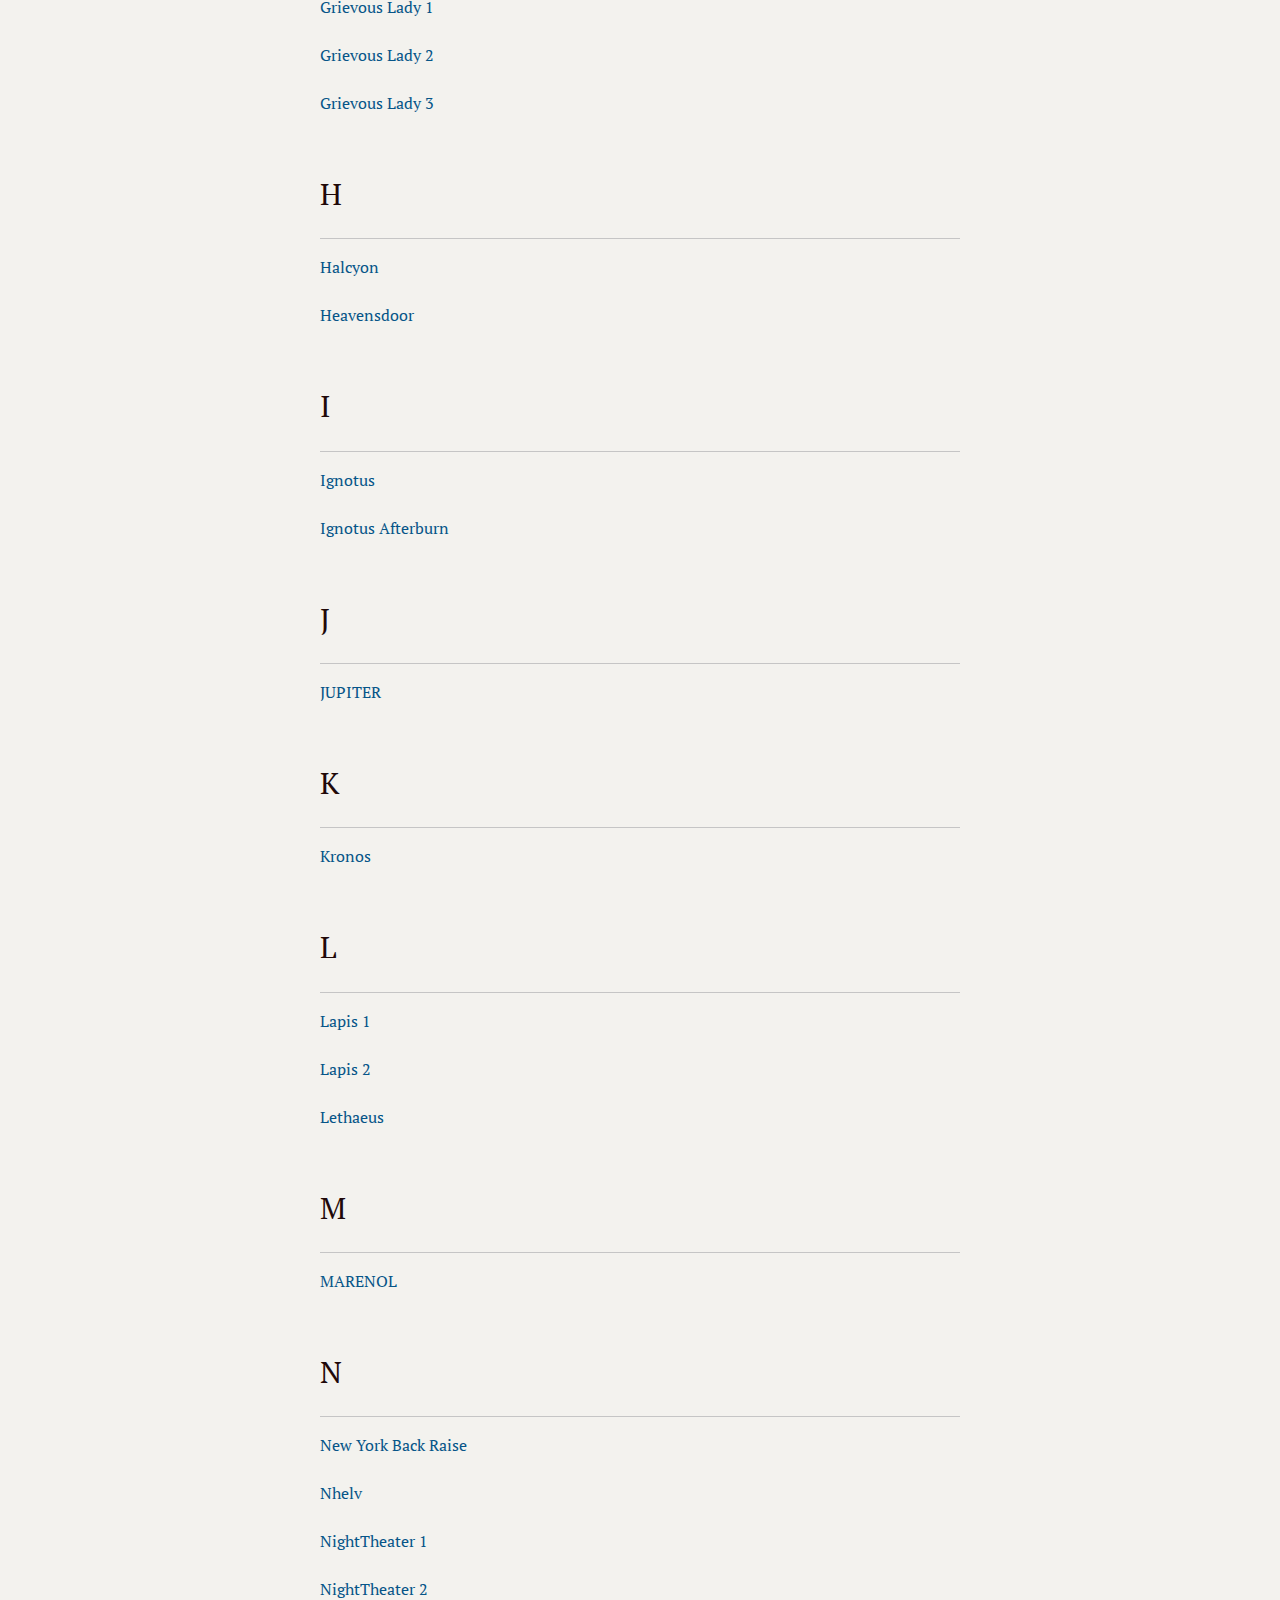
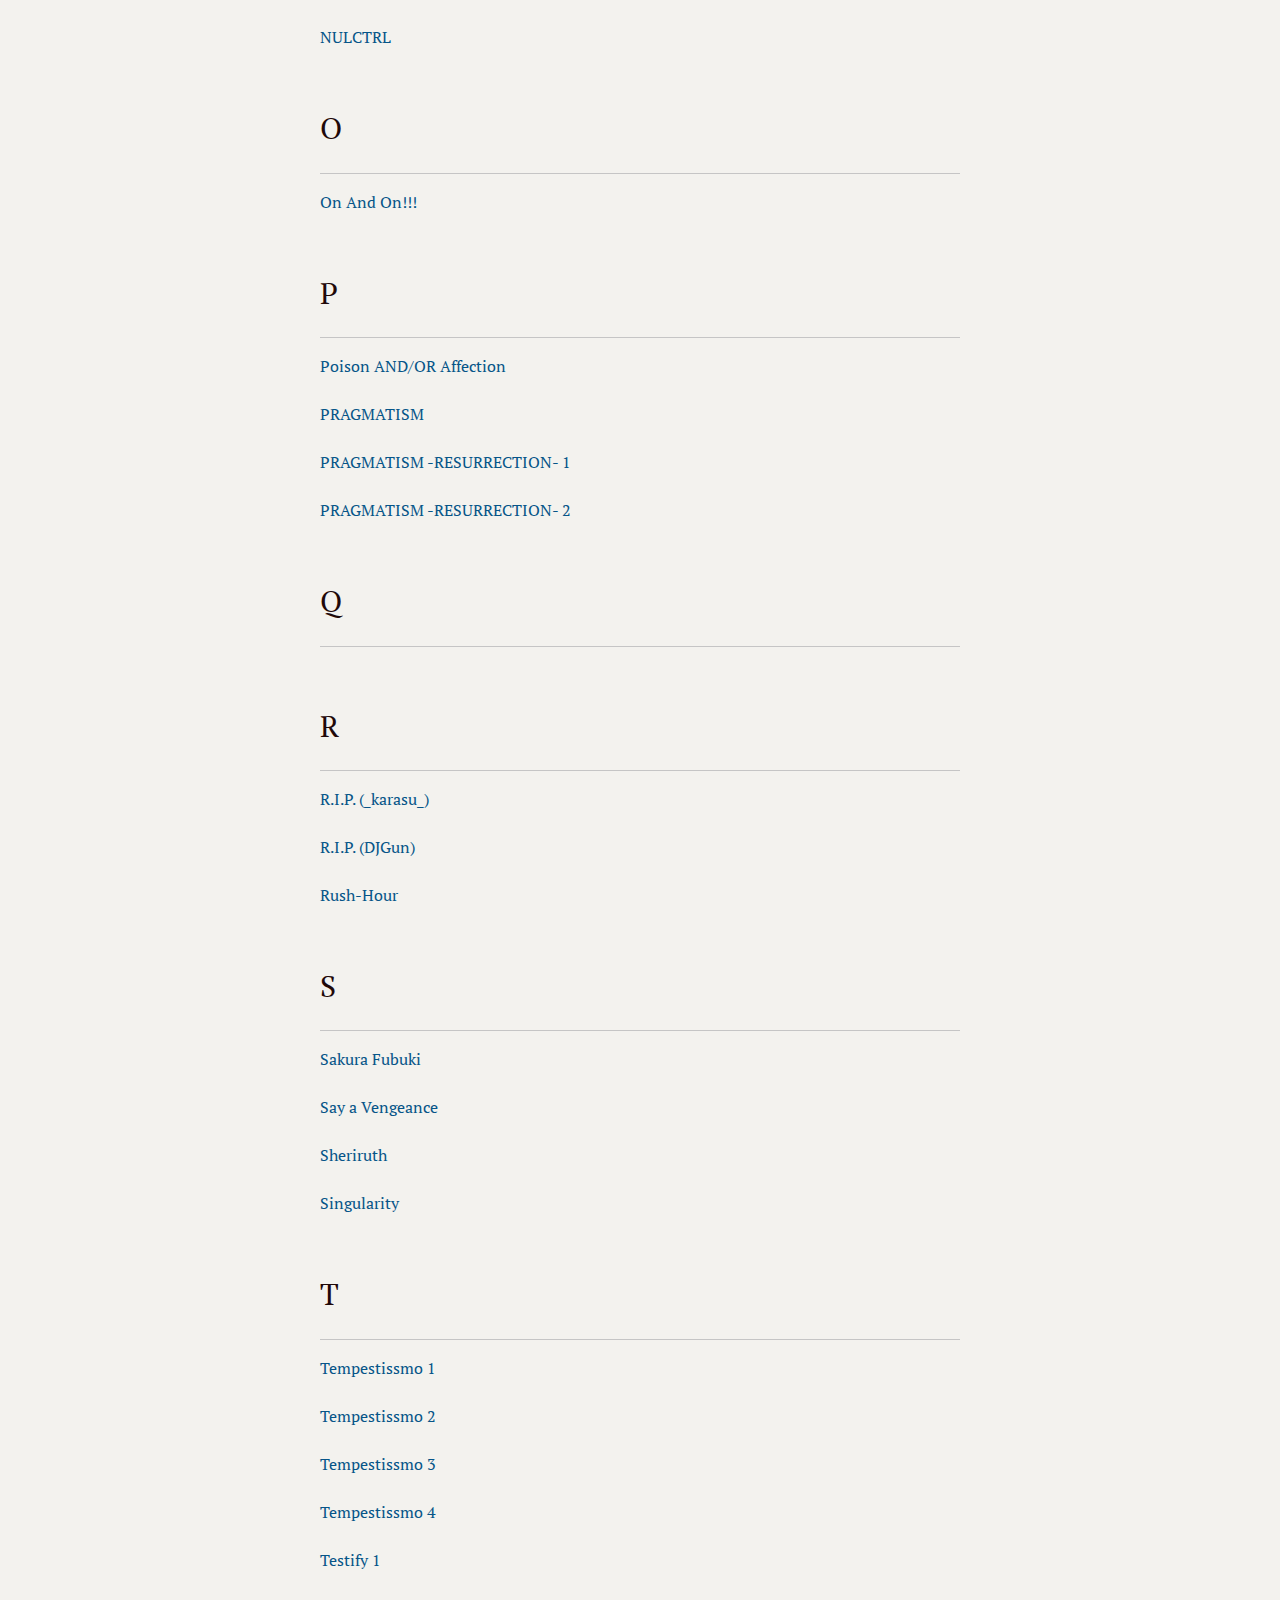
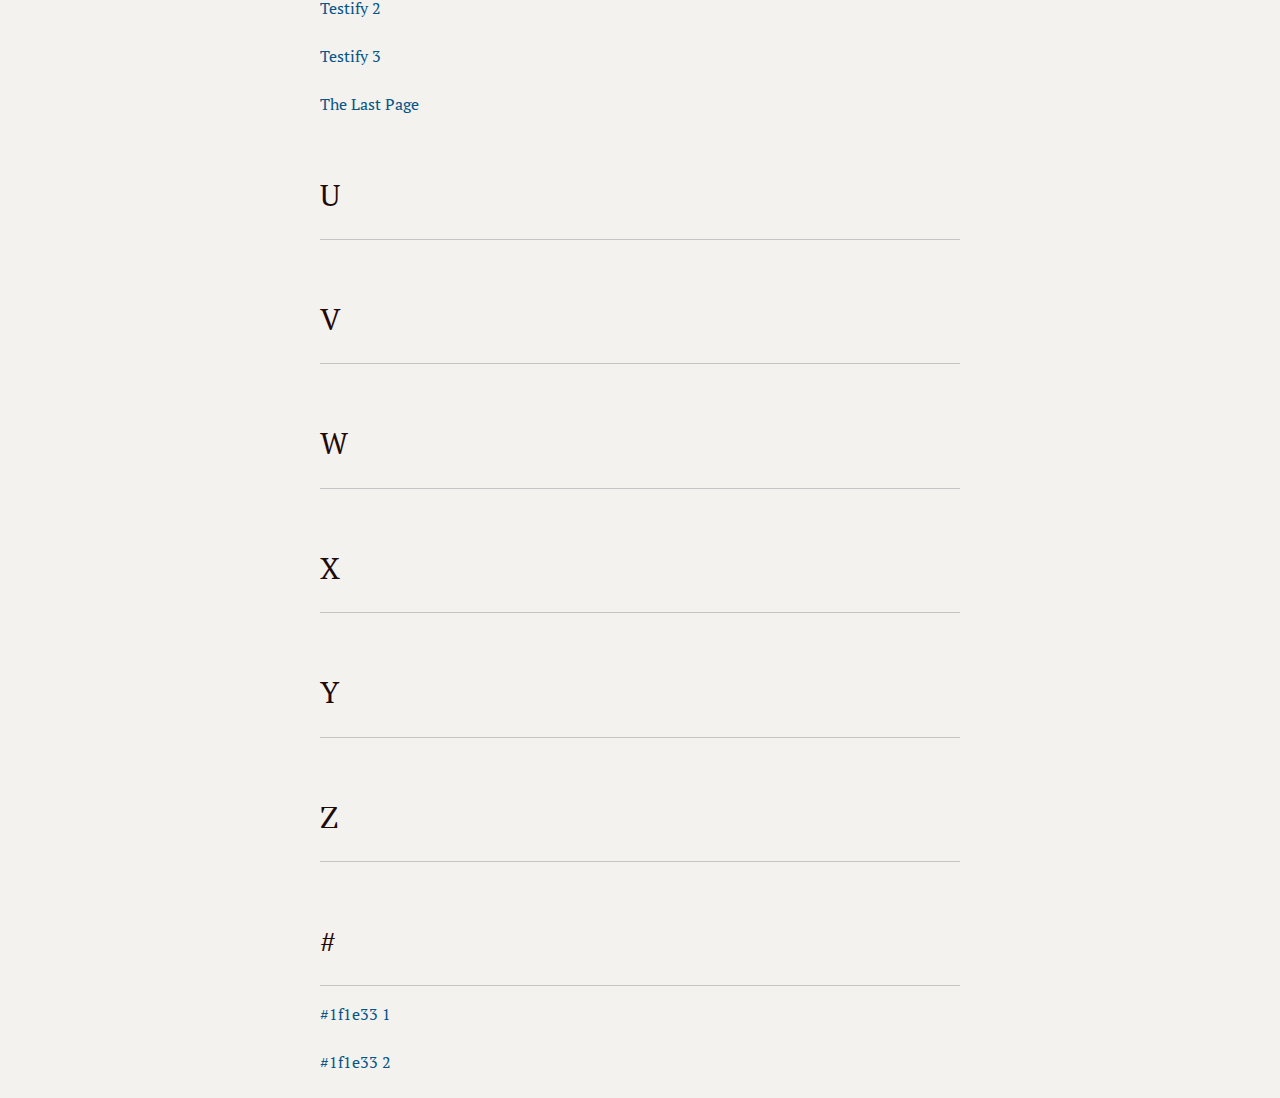
<file: RhythmGame.html>
<!doctype html>
<html>
<head>
<meta charset='UTF-8'><meta name='viewport' content='width=device-width initial-scale=1'>
<title>RhythmGame</title><link href='https://fonts.loli.net/css?family=PT+Serif:400,400italic,700,700italic&subset=latin,cyrillic-ext,cyrillic,latin-ext' rel='stylesheet' type='text/css' /><style type='text/css'>html {overflow-x: initial !important;}:root { --bg-color:#ffffff; --text-color:#333333; --select-text-bg-color:#B5D6FC; --select-text-font-color:auto; --monospace:"Lucida Console",Consolas,"Courier",monospace; --title-bar-height:20px; }
.mac-os-11 { --title-bar-height:28px; }
html { font-size: 14px; background-color: var(--bg-color); color: var(--text-color); font-family: "Helvetica Neue", Helvetica, Arial, sans-serif; -webkit-font-smoothing: antialiased; }
body { margin: 0px; padding: 0px; height: auto; bottom: 0px; top: 0px; left: 0px; right: 0px; font-size: 1rem; line-height: 1.42857; overflow-x: hidden; background: inherit; tab-size: 4; }
iframe { margin: auto; }
a.url { word-break: break-all; }
a:active, a:hover { outline: 0px; }
.in-text-selection, ::selection { text-shadow: none; background: var(--select-text-bg-color); color: var(--select-text-font-color); }
#write { margin: 0px auto; height: auto; width: inherit; word-break: normal; overflow-wrap: break-word; position: relative; white-space: normal; overflow-x: visible; padding-top: 36px; }
#write.first-line-indent p { text-indent: 2em; }
#write.first-line-indent li p, #write.first-line-indent p * { text-indent: 0px; }
#write.first-line-indent li { margin-left: 2em; }
.for-image #write { padding-left: 8px; padding-right: 8px; }
body.typora-export { padding-left: 30px; padding-right: 30px; }
.typora-export .footnote-line, .typora-export li, .typora-export p { white-space: pre-wrap; }
.typora-export .task-list-item input { pointer-events: none; }
@media screen and (max-width: 500px) {
  body.typora-export { padding-left: 0px; padding-right: 0px; }
  #write { padding-left: 20px; padding-right: 20px; }
  .CodeMirror-sizer { margin-left: 0px !important; }
  .CodeMirror-gutters { display: none !important; }
}
#write li > figure:last-child { margin-bottom: 0.5rem; }
#write ol, #write ul { position: relative; }
img { max-width: 100%; vertical-align: middle; image-orientation: from-image; }
button, input, select, textarea { color: inherit; font: inherit; }
input[type="checkbox"], input[type="radio"] { line-height: normal; padding: 0px; }
*, ::after, ::before { box-sizing: border-box; }
#write h1, #write h2, #write h3, #write h4, #write h5, #write h6, #write p, #write pre { width: inherit; }
#write h1, #write h2, #write h3, #write h4, #write h5, #write h6, #write p { position: relative; }
p { line-height: inherit; }
h1, h2, h3, h4, h5, h6 { break-after: avoid-page; break-inside: avoid; orphans: 4; }
p { orphans: 4; }
h1 { font-size: 2rem; }
h2 { font-size: 1.8rem; }
h3 { font-size: 1.6rem; }
h4 { font-size: 1.4rem; }
h5 { font-size: 1.2rem; }
h6 { font-size: 1rem; }
.md-math-block, .md-rawblock, h1, h2, h3, h4, h5, h6, p { margin-top: 1rem; margin-bottom: 1rem; }
.hidden { display: none; }
.md-blockmeta { color: rgb(204, 204, 204); font-weight: 700; font-style: italic; }
a { cursor: pointer; }
sup.md-footnote { padding: 2px 4px; background-color: rgba(238, 238, 238, 0.7); color: rgb(85, 85, 85); border-radius: 4px; cursor: pointer; }
sup.md-footnote a, sup.md-footnote a:hover { color: inherit; text-transform: inherit; text-decoration: inherit; }
#write input[type="checkbox"] { cursor: pointer; width: inherit; height: inherit; }
figure { overflow-x: auto; margin: 1.2em 0px; max-width: calc(100% + 16px); padding: 0px; }
figure > table { margin: 0px; }
tr { break-inside: avoid; break-after: auto; }
thead { display: table-header-group; }
table { border-collapse: collapse; border-spacing: 0px; width: 100%; overflow: auto; break-inside: auto; text-align: left; }
table.md-table td { min-width: 32px; }
.CodeMirror-gutters { border-right: 0px; background-color: inherit; }
.CodeMirror-linenumber { user-select: none; }
.CodeMirror { text-align: left; }
.CodeMirror-placeholder { opacity: 0.3; }
.CodeMirror pre { padding: 0px 4px; }
.CodeMirror-lines { padding: 0px; }
div.hr:focus { cursor: none; }
#write pre { white-space: pre-wrap; }
#write.fences-no-line-wrapping pre { white-space: pre; }
#write pre.ty-contain-cm { white-space: normal; }
.CodeMirror-gutters { margin-right: 4px; }
.md-fences { font-size: 0.9rem; display: block; break-inside: avoid; text-align: left; overflow: visible; white-space: pre; background: inherit; position: relative !important; }
.md-diagram-panel { width: 100%; margin-top: 10px; text-align: center; padding-top: 0px; padding-bottom: 8px; overflow-x: auto; }
#write .md-fences.mock-cm { white-space: pre-wrap; }
.md-fences.md-fences-with-lineno { padding-left: 0px; }
#write.fences-no-line-wrapping .md-fences.mock-cm { white-space: pre; overflow-x: auto; }
.md-fences.mock-cm.md-fences-with-lineno { padding-left: 8px; }
.CodeMirror-line, twitterwidget { break-inside: avoid; }
.footnotes { opacity: 0.8; font-size: 0.9rem; margin-top: 1em; margin-bottom: 1em; }
.footnotes + .footnotes { margin-top: 0px; }
.md-reset { margin: 0px; padding: 0px; border: 0px; outline: 0px; vertical-align: top; background: 0px 0px; text-decoration: none; text-shadow: none; float: none; position: static; width: auto; height: auto; white-space: nowrap; cursor: inherit; -webkit-tap-highlight-color: transparent; line-height: normal; font-weight: 400; text-align: left; box-sizing: content-box; direction: ltr; }
li div { padding-top: 0px; }
blockquote { margin: 1rem 0px; }
li .mathjax-block, li p { margin: 0.5rem 0px; }
li blockquote { margin: 1rem 0px; }
li { margin: 0px; position: relative; }
blockquote > :last-child { margin-bottom: 0px; }
blockquote > :first-child, li > :first-child { margin-top: 0px; }
.footnotes-area { color: rgb(136, 136, 136); margin-top: 0.714rem; padding-bottom: 0.143rem; white-space: normal; }
#write .footnote-line { white-space: pre-wrap; }
@media print {
  body, html { border: 1px solid transparent; height: 99%; break-after: avoid; break-before: avoid; font-variant-ligatures: no-common-ligatures; }
  #write { margin-top: 0px; padding-top: 0px; border-color: transparent !important; }
  .typora-export * { -webkit-print-color-adjust: exact; }
  .typora-export #write { break-after: avoid; }
  .typora-export #write::after { height: 0px; }
  .is-mac table { break-inside: avoid; }
}
.footnote-line { margin-top: 0.714em; font-size: 0.7em; }
a img, img a { cursor: pointer; }
pre.md-meta-block { font-size: 0.8rem; min-height: 0.8rem; white-space: pre-wrap; background: rgb(204, 204, 204); display: block; overflow-x: hidden; }
p > .md-image:only-child:not(.md-img-error) img, p > img:only-child { display: block; margin: auto; }
#write.first-line-indent p > .md-image:only-child:not(.md-img-error) img { left: -2em; position: relative; }
p > .md-image:only-child { display: inline-block; width: 100%; }
#write .MathJax_Display { margin: 0.8em 0px 0px; }
.md-math-block { width: 100%; }
.md-math-block:not(:empty)::after { display: none; }
.MathJax_ref { fill: currentcolor; }
[contenteditable="true"]:active, [contenteditable="true"]:focus, [contenteditable="false"]:active, [contenteditable="false"]:focus { outline: 0px; box-shadow: none; }
.md-task-list-item { position: relative; list-style-type: none; }
.task-list-item.md-task-list-item { padding-left: 0px; }
.md-task-list-item > input { position: absolute; top: 0px; left: 0px; margin-left: -1.2em; margin-top: calc(1em - 10px); border: none; }
.math { font-size: 1rem; }
.md-toc { min-height: 3.58rem; position: relative; font-size: 0.9rem; border-radius: 10px; }
.md-toc-content { position: relative; margin-left: 0px; }
.md-toc-content::after, .md-toc::after { display: none; }
.md-toc-item { display: block; color: rgb(65, 131, 196); }
.md-toc-item a { text-decoration: none; }
.md-toc-inner:hover { text-decoration: underline; }
.md-toc-inner { display: inline-block; cursor: pointer; }
.md-toc-h1 .md-toc-inner { margin-left: 0px; font-weight: 700; }
.md-toc-h2 .md-toc-inner { margin-left: 2em; }
.md-toc-h3 .md-toc-inner { margin-left: 4em; }
.md-toc-h4 .md-toc-inner { margin-left: 6em; }
.md-toc-h5 .md-toc-inner { margin-left: 8em; }
.md-toc-h6 .md-toc-inner { margin-left: 10em; }
@media screen and (max-width: 48em) {
  .md-toc-h3 .md-toc-inner { margin-left: 3.5em; }
  .md-toc-h4 .md-toc-inner { margin-left: 5em; }
  .md-toc-h5 .md-toc-inner { margin-left: 6.5em; }
  .md-toc-h6 .md-toc-inner { margin-left: 8em; }
}
a.md-toc-inner { font-size: inherit; font-style: inherit; font-weight: inherit; line-height: inherit; }
.footnote-line a:not(.reversefootnote) { color: inherit; }
.md-attr { display: none; }
.md-fn-count::after { content: "."; }
code, pre, samp, tt { font-family: var(--monospace); }
kbd { margin: 0px 0.1em; padding: 0.1em 0.6em; font-size: 0.8em; color: rgb(36, 39, 41); background: rgb(255, 255, 255); border: 1px solid rgb(173, 179, 185); border-radius: 3px; box-shadow: rgba(12, 13, 14, 0.2) 0px 1px 0px, rgb(255, 255, 255) 0px 0px 0px 2px inset; white-space: nowrap; vertical-align: middle; }
.md-comment { color: rgb(162, 127, 3); opacity: 0.8; font-family: var(--monospace); }
code { text-align: left; vertical-align: initial; }
a.md-print-anchor { white-space: pre !important; border-width: initial !important; border-style: none !important; border-color: initial !important; display: inline-block !important; position: absolute !important; width: 1px !important; right: 0px !important; outline: 0px !important; background: 0px 0px !important; text-decoration: initial !important; text-shadow: initial !important; }
.md-inline-math .MathJax_SVG .noError { display: none !important; }
.html-for-mac .inline-math-svg .MathJax_SVG { vertical-align: 0.2px; }
.md-math-block .MathJax_SVG_Display { text-align: center; margin: 0px; position: relative; text-indent: 0px; max-width: none; max-height: none; min-height: 0px; min-width: 100%; width: auto; overflow-y: hidden; display: block !important; }
.MathJax_SVG_Display, .md-inline-math .MathJax_SVG_Display { width: auto; margin: inherit; display: inline-block !important; }
.MathJax_SVG .MJX-monospace { font-family: var(--monospace); }
.MathJax_SVG .MJX-sans-serif { font-family: sans-serif; }
.MathJax_SVG { display: inline; font-style: normal; font-weight: 400; line-height: normal; zoom: 90%; text-indent: 0px; text-align: left; text-transform: none; letter-spacing: normal; word-spacing: normal; overflow-wrap: normal; white-space: nowrap; float: none; direction: ltr; max-width: none; max-height: none; min-width: 0px; min-height: 0px; border: 0px; padding: 0px; margin: 0px; }
.MathJax_SVG * { transition: none 0s ease 0s; }
.MathJax_SVG_Display svg { vertical-align: middle !important; margin-bottom: 0px !important; margin-top: 0px !important; }
.os-windows.monocolor-emoji .md-emoji { font-family: "Segoe UI Symbol", sans-serif; }
.md-diagram-panel > svg { max-width: 100%; }
[lang="flow"] svg, [lang="mermaid"] svg { max-width: 100%; height: auto; }
[lang="mermaid"] .node text { font-size: 1rem; }
table tr th { border-bottom: 0px; }
video { max-width: 100%; display: block; margin: 0px auto; }
iframe { max-width: 100%; width: 100%; border: none; }
.highlight td, .highlight tr { border: 0px; }
mark { background: rgb(255, 255, 0); color: rgb(0, 0, 0); }
.md-html-inline .md-plain, .md-html-inline strong, mark .md-inline-math, mark strong { color: inherit; }
mark .md-meta { color: rgb(0, 0, 0); opacity: 0.3 !important; }
@media print {
  .typora-export h1, .typora-export h2, .typora-export h3, .typora-export h4, .typora-export h5, .typora-export h6 { break-inside: avoid; }
}
.md-diagram-panel .messageText { stroke: none !important; }
.md-diagram-panel .start-state { fill: var(--node-fill); }
.md-diagram-panel .edgeLabel rect { opacity: 1 !important; }
.md-require-zoom-fix foreignobject { font-size: var(--mermaid-font-zoom); }


/* meyer reset -- http://meyerweb.com/eric/tools/css/reset/ , v2.0 | 20110126 | License: none (public domain) */

@include-when-export url(https://fonts.loli.net/css?family=PT+Serif:400,400italic,700,700italic&subset=latin,cyrillic-ext,cyrillic,latin-ext);

/* =========== */

/* pt-serif-regular - latin */
/* pt-serif-italic - latin */
/* pt-serif-700 - latin */
/* pt-serif-700italic - latin */
:root {
	--active-file-bg-color: #dadada;
	--active-file-bg-color: rgba(32, 43, 51, 0.63);
	--active-file-text-color: white;
	--bg-color: #f3f2ee;
	--text-color: #1f0909;
	--control-text-color: #444;
	--rawblock-edit-panel-bd: #e5e5e5;

	--select-text-bg-color: rgba(32, 43, 51, 0.63);
  --select-text-font-color: white;
}

pre {
	--select-text-bg-color: #36284e;
	--select-text-font-color: #fff;
}

html {
	font-size: 16px;
}

html, body {
	background-color: #f3f2ee;
	font-family: "PT Serif", 'Times New Roman', Times, serif;
	color: #1f0909;
	line-height: 1.5em;
}

/*#write {
	overflow-x: auto;
    max-width: initial;
	padding-left: calc(50% - 17em);
    padding-right: calc(50% - 17em);
}

@media (max-width: 36em) {
 	#write {
 		padding-left: 1em;
    	padding-right: 1em;
 	}
}*/

#write {
	max-width: 40em;
}

@media only screen and (min-width: 1400px) {
	#write {
			max-width: 914px;
	}
}

ol li {
	list-style-type: decimal;
	list-style-position: outside;
}
ul li {
	list-style-type: disc;
	list-style-position: outside;
}

ol,
ul {
	list-style: none;
}

blockquote,
q {
	quotes: none;
}
blockquote:before,
blockquote:after,
q:before,
q:after {
	content: '';
	content: none;
}
table {
	border-collapse: collapse;
	border-spacing: 0;
}
/* styles */

/* ====== */

/* headings */

h1,
h2,
h3,
h4,
h5,
h6 {
	font-weight: bold;
}
h1 {
	font-size: 1.875em;
	/*30 / 16*/
	line-height: 1.6em;
	/* 48 / 30*/
	margin-top: 2em;
}
h2,
h3 {
	font-size: 1.3125em;
	/*21 / 16*/
	line-height: 1.15;
	/*24 / 21*/
	margin-top: 2.285714em;
	/*48 / 21*/
	margin-bottom: 1.15em;
	/*24 / 21*/
}
h3 {
	font-weight: normal;
}
h4 {
	font-size: 1.125em;
	/*18 / 16*/
	margin-top: 2.67em;
	/*48 / 18*/
}
h5,
h6 {
	font-size: 1em;
	/*16*/
}
h1 {
	border-bottom: 1px solid;
	margin-bottom: 1.875em;
	padding-bottom: 0.8125em;
}
/* links */

a {
	text-decoration: none;
	color: #065588;
}
a:hover,
a:active {
	text-decoration: underline;
}
/* block spacing */

p,
blockquote,
.md-fences {
	margin-bottom: 1.5em;
}
h1,
h2,
h3,
h4,
h5,
h6 {
	margin-bottom: 1.5em;
}
/* blockquote */

blockquote {
	font-style: italic;
	border-left: 5px solid;
	margin-left: 2em;
	padding-left: 1em;
}
/* lists */

ul,
ol {
	margin: 0 0 1.5em 1.5em;
}
/* tables */
.md-meta,.md-before, .md-after {
	color:#999;
}

table {
	margin-bottom: 1.5em;
	/*24 / 16*/
	font-size: 1em;
	/* width: 100%; */
}
thead th,
tfoot th {
	padding: .25em .25em .25em .4em;
	text-transform: uppercase;
}
th {
	text-align: left;
}
td {
	vertical-align: top;
	padding: .25em .25em .25em .4em;
}

code,
.md-fences {
	background-color: #dadada;
}

code {
	padding-left: 2px;
	padding-right: 2px;
}

.md-fences {
	margin-left: 2em;
	margin-bottom: 3em;
	padding-left: 1ch;
	padding-right: 1ch;
}

pre,
code,
tt {
	font-size: .875em;
	line-height: 1.714285em;
}
/* some fixes */

h1 {
	line-height: 1.3em;
	font-weight: normal;
	margin-bottom: 0.5em;
}

p + ul,
p + ol{
	margin-top: .5em;
}

h3 + ul,
h4 + ul,
h5 + ul,
h6 + ul,
h3 + ol,
h4 + ol,
h5 + ol,
h6 + ol {
	margin-top: .5em;
}

li > ul,
li > ol {
	margin-top: inherit;
	margin-bottom: 0;
}

li ol>li {
	list-style-type: lower-alpha;
}

li li ol>li{
	list-style-type: lower-roman;
}

h2,
h3 {
	margin-bottom: .75em;
}
hr {
	border-top: none;
	border-right: none;
	border-bottom: 1px solid;
	border-left: none;
}
h1 {
	border-color: #c5c5c5;
}
blockquote {
	border-color: #bababa;
	color: #656565;
}

blockquote ul,
blockquote ol {
	margin-left:0;
}

.ty-table-edit {
	background-color: transparent;
}
thead {
	background-color: #dadada;
}
tr:nth-child(even) {
	background: #e8e7e7;
}
hr {
	border-color: #c5c5c5;
}
.task-list{
	padding-left: 1rem;
}

.md-task-list-item {
	padding-left: 1.5rem;
	list-style-type: none;
}

.md-task-list-item > input:before {
	content: '\221A';
	display: inline-block;
	width: 1.25rem;
  	height: 1.6rem;
	vertical-align: middle;
	text-align: center;
	color: #ddd;
	background-color: #F3F2EE;
}

.md-task-list-item > input:checked:before,
.md-task-list-item > input[checked]:before{
	color: inherit;
}

#write pre.md-meta-block {
	min-height: 1.875rem;
	color: #555;
	border: 0px;
	background: transparent;
	margin-top: -4px;
	margin-left: 1em;
	margin-top: 1em;
}

.md-image>.md-meta {
	color: #9B5146;
}

.md-image>.md-meta{
	font-family: Menlo, 'Ubuntu Mono', Consolas, 'Courier New', 'Microsoft Yahei', 'Hiragino Sans GB', 'WenQuanYi Micro Hei', serif;
}


#write>h3.md-focus:before{
	left: -1.5rem;
	color:#999;
	border-color:#999;
}
#write>h4.md-focus:before{
	left: -1.5rem;
	top: .25rem;
	color:#999;
	border-color:#999;
}
#write>h5.md-focus:before{
	left: -1.5rem;
	top: .0.3125rem;
	color:#999;
	border-color:#999;
}
#write>h6.md-focus:before{
	left: -1.5rem;
	top: 0.3125rem;
	color:#999;
	border-color:#999;
}

.md-toc:focus .md-toc-content{
	margin-top: 19px;
}

.md-toc-content:empty:before{
	color: #065588;
}
.md-toc-item {
	color: #065588;
}
#write div.md-toc-tooltip {
	background-color: #f3f2ee;
}

#typora-sidebar {
	background-color: #f3f2ee;
	-webkit-box-shadow: 0 6px 12px rgba(0, 0, 0, 0.375);
  	box-shadow: 0 6px 12px rgba(0, 0, 0, 0.375);
}

.pin-outline #typora-sidebar {
	background: inherit;
	box-shadow: none;
	border-right: 1px dashed;
}

.pin-outline #typora-sidebar:hover .outline-title-wrapper {
	border-left:1px dashed;
}

.outline-item:hover {
  background-color: #dadada;
  border-left: 28px solid #dadada;
  border-right: 18px solid #dadada;
}

.typora-node .outline-item:hover {
  	border-right: 28px solid #dadada;
}

.outline-expander:before {
  content: "\f0da";
  font-family: FontAwesome;
  font-size:14px;
  top: 1px;
}

.outline-expander:hover:before,
.outline-item-open>.outline-item>.outline-expander:before {
  content: "\f0d7";
}

.modal-content {
	background-color: #f3f2ee;
}

.auto-suggest-container ul li {
	list-style-type: none;
}

/** UI for electron */

.megamenu-menu,
#top-titlebar, #top-titlebar *,
.megamenu-content {
	background: #f3f2ee;
	color: #1f0909;
}

.megamenu-menu-header {
	border-bottom: 1px dashed #202B33;
}

.megamenu-menu {
	box-shadow: none;
	border-right: 1px dashed;
}

header, .context-menu, .megamenu-content, footer {
	font-family: "PT Serif", 'Times New Roman', Times, serif;
    color: #1f0909;
}

#megamenu-back-btn {
	color: #1f0909;
	border-color: #1f0909;
}

.megamenu-menu-header #megamenu-menu-header-title:before {
	color: #1f0909;
}

.megamenu-menu-list li a:hover, .megamenu-menu-list li a.active {
	color: inherit;
	background-color: #e8e7df;
}

.long-btn:hover {
	background-color: #e8e7df;
}

#recent-file-panel tbody tr:nth-child(2n-1) {
    background-color: transparent !important;
}

.megamenu-menu-panel tbody tr:hover td:nth-child(2) {
    color: inherit;
}

.megamenu-menu-panel .btn {
	background-color: #D2D1D1;
}

.btn-default {
	background-color: transparent;
}

.typora-sourceview-on #toggle-sourceview-btn,
.ty-show-word-count #footer-word-count {
	background: #c7c5c5;
}

#typora-quick-open {
    background-color: inherit;
}

.md-diagram-panel {
	margin-top: 8px;
}

.file-list-item-file-name {
	font-weight: initial;
}

.file-list-item-summary {
	opacity: 1;
}

.file-list-item {
	color: #777;
}

.file-list-item.active {
	background-color: inherit;
	color: black;
}

.ty-side-sort-btn.active {
	background-color: inherit;
}

.file-list-item.active .file-list-item-file-name  {
	font-weight: bold;
}

.file-list-item{
    opacity:1 !important;
}

.file-library-node.active>.file-node-background{
	background-color: rgba(32, 43, 51, 0.63);
	background-color: var(--active-file-bg-color);
}

.file-tree-node.active>.file-node-content{
	color: white;
	color: var(--active-file-text-color);
}

.md-task-list-item>input {
	margin-left: -1.7em;
	margin-top: calc(1rem - 12px);
}

input {
	border: 1px solid #aaa;
}

.megamenu-menu-header #megamenu-menu-header-title,
.megamenu-menu-header:hover, 
.megamenu-menu-header:focus {
	color: inherit;
}

.dropdown-menu .divider {
	border-color: #e5e5e5;
}

/* https://github.com/typora/typora-issues/issues/2046 */
.os-windows-7 strong,
.os-windows-7 strong  {
	font-weight: 760;
}

.ty-preferences .btn-default {
	background: transparent;
}

.ty-preferences .window-header {
	border-bottom: 1px dashed #202B33;
	box-shadow: none;
}

#sidebar-loading-template, #sidebar-loading-template.file-list-item {
	color: #777;
}

.searchpanel-search-option-btn.active {
	background: #777;
	color: white;
}

 :root {--mermaid-font-zoom:1.5em ;} 
</style>
</head>
<body class='typora-export os-windows'>
<div id='write'  class=''><style>
.center-text {
    text-align: center;
}
.obituary {
    display: inline-block;
    border: 1px solid black;
    padding: 5px;
}
.heimu {
    transition: color 0.13s linear;
    color: #252525;
    text-shadow: none;
    blackground-color: #252525;
}#hidden-text {
    transition: color 0.13s linear;
    color: transparent;
    background-color: #252525;
    padding: 1px;
  }
    #hidden-text:hover {
    color: #ffffff;
    transition-delay: 0.13s;
  }</style><div class="center-text">
    <h2>吉吉国音游曲合集</h2>
</div><p><span>英文开通的和汉字开通的按</span><strong><span>A-Z</span></strong><span>排序。其余的（如假名）放到最后的</span><strong><span>#</span></strong><span>里面，不分先后。</span></p><p><span>这个网站主要是为了方便各位溜</span></p><p><strong><span>注：本人没有每一个都看，所以有的活可能很烂</span></strong><span>	</span><span>但是播放量小于 </span><span class="MathJax_SVG" tabindex="-1" style="font-size: 100%; display: inline-block;"><svg xmlns:xlink="http://www.w3.org/1999/xlink" width="4.645ex" height="2.009ex" viewBox="0 -755.5 2000 865.1" role="img" focusable="false" style="vertical-align: -0.255ex;"><defs><path stroke-width="0" id="E5-MJMAIN-31" d="M213 578L200 573Q186 568 160 563T102 556H83V602H102Q149 604 189 617T245 641T273 663Q275 666 285 666Q294 666 302 660V361L303 61Q310 54 315 52T339 48T401 46H427V0H416Q395 3 257 3Q121 3 100 0H88V46H114Q136 46 152 46T177 47T193 50T201 52T207 57T213 61V578Z"></path><path stroke-width="0" id="E5-MJMAIN-35" d="M164 157Q164 133 148 117T109 101H102Q148 22 224 22Q294 22 326 82Q345 115 345 210Q345 313 318 349Q292 382 260 382H254Q176 382 136 314Q132 307 129 306T114 304Q97 304 95 310Q93 314 93 485V614Q93 664 98 664Q100 666 102 666Q103 666 123 658T178 642T253 634Q324 634 389 662Q397 666 402 666Q410 666 410 648V635Q328 538 205 538Q174 538 149 544L139 546V374Q158 388 169 396T205 412T256 420Q337 420 393 355T449 201Q449 109 385 44T229 -22Q148 -22 99 32T50 154Q50 178 61 192T84 210T107 214Q132 214 148 197T164 157Z"></path><path stroke-width="0" id="E5-MJMAIN-30" d="M96 585Q152 666 249 666Q297 666 345 640T423 548Q460 465 460 320Q460 165 417 83Q397 41 362 16T301 -15T250 -22Q224 -22 198 -16T137 16T82 83Q39 165 39 320Q39 494 96 585ZM321 597Q291 629 250 629Q208 629 178 597Q153 571 145 525T137 333Q137 175 145 125T181 46Q209 16 250 16Q290 16 318 46Q347 76 354 130T362 333Q362 478 354 524T321 597Z"></path></defs><g stroke="currentColor" fill="currentColor" stroke-width="0" transform="matrix(1 0 0 -1 0 0)"><use xlink:href="#E5-MJMAIN-31"></use><use xlink:href="#E5-MJMAIN-35" x="500" y="0"></use><use xlink:href="#E5-MJMAIN-30" x="1000" y="0"></use><use xlink:href="#E5-MJMAIN-30" x="1500" y="0"></use></g></svg></span><script type="math/tex">1500</script><span> 的会审</span></p><p><span>有的可能被做了几次，更“经典”的版本就放在前面</span></p><p><span>如果有好溜的电棍音游曲音MAD 私信一下 </span><a href='https://space.bilibili.com/2093571245?spm_id_from=333.337.0.0'><span>@Fluxpur</span></a></p><h1><a name="a" class="md-header-anchor"></a><span>A</span></h1><p><a href='https://www.bilibili.com/video/BV1JY4y1H7TJ/?spm_id_from=333.337.search-card.all.click'><span>Aegleseeker</span></a></p><p><a href='https://www.bilibili.com/video/BV1u4421A7Be/?spm_id_from=333.337.search-card.all.click'><span>Aleph-0</span></a></p><p><a href='https://www.bilibili.com/video/BV1aL411n7Zh/?spm_id_from=333.337.search-card.all.click&amp;vd_source=da86baaa5ba6431551ac26f28059979e'><span>Altale</span></a></p><p><a href='https://www.bilibili.com/video/BV1XZ421z7fn/?spm_id_from=333.337.search-card.all.click'><span>Aragami</span></a></p><p><a href='https://www.bilibili.com/video/BV1vY411d7ih/?spm_id_from=333.337.search-card.all.click&amp;vd_source=da86baaa5ba6431551ac26f28059979e'><span>Avantgarde 原视频已删除</span></a></p><p><a href='https://www.bilibili.com/video/BV1Lz4y1g7cr/?spm_id_from=333.337.search-card.all.click'><span>Axium Crisis 1</span></a></p><p><a href='https://www.bilibili.com/video/BV1mW4y157Zn/?spm_id_from=333.337.search-card.all.click'><span>Axium Crisis 2</span></a></p><h1><a name="b" class="md-header-anchor"></a><span>B</span></h1><p><a href='https://www.bilibili.com/video/BV1ma4y1j7mS/?spm_id_from=333.337.search-card.all.click'><span>B.B.K.K.B.K.K.</span></a></p><p><a href='https://www.bilibili.com/video/BV1Ka4y157zW/?spm_id_from=333.337.search-card.all.click'><span>BATTLE NO.1</span></a></p><p><a href='https://www.bilibili.com/video/BV1by4y1F7wQ/?spm_id_from=333.337.search-card.all.click'><span>Black Lotus</span></a></p><p><a href='https://www.bilibili.com/video/BV1AA411L7Wt/?spm_id_from=333.337.search-card.all.click'><span>Burn</span></a></p><h1><a name="c" class="md-header-anchor"></a><span>C</span></h1><p><a href='https://www.bilibili.com/video/BV1gP411p7cz/?spm_id_from=333.337.search-card.all.click'><span>c.s.q.n.</span></a></p><p><a href='https://www.bilibili.com/video/BV15Z4y1R7uw/?spm_id_from=333.337.search-card.all.click'><span>Chronomia</span></a></p><p><a href='https://www.bilibili.com/video/BV1724y1B7PH/?spm_id_from=333.337.search-card.all.click&amp;vd_source=da86baaa5ba6431551ac26f28059979e'><span>Concvssion</span></a></p><p><a href='https://www.bilibili.com/video/BV1EW4y1h7oj/?spm_id_from=333.337.search-card.all.click&amp;vd_source=da86baaa5ba6431551ac26f28059979e'><span>Conflict</span></a></p><p><a href='https://www.bilibili.com/video/BV1bU421d7uK/?spm_id_from=333.337.search-card.all.click'><span>Corruption</span></a></p><p><a href='https://www.bilibili.com/video/BV1TG411b7Vc/?spm_id_from=333.337.search-card.all.click'><span>Cutter</span></a></p><p><a href='https://www.bilibili.com/video/BV1i3411w7SE/?spm_id_from=333.337.search-card.all.click'><span>Cyaegha</span></a></p><p><a href='https://www.bilibili.com/audio/au2187265?spm_id_from=333.999.list.card_music.click'><span>Cyaegha (DJRicher)</span></a></p><h1><a name="d" class="md-header-anchor"></a><span>D</span></h1><p><a href='https://www.bilibili.com/video/BV1ja41177PH/?spm_id_from=333.337.search-card.all.click'><span>Daisuke 1</span></a></p><p><a href='https://www.bilibili.com/video/BV1bf4y1d7vT/?spm_id_from=333.337.search-card.all.click'><span>Daisuke 2</span></a></p><p><a href='https://www.bilibili.com/video/BV1YQ4y1Q7Bq/?spm_id_from=333.337.search-card.all.click'><span>Daisuke 3</span></a></p><p><a href='https://www.bilibili.com/video/BV1s44y1e75g/?spm_id_from=333.337.search-card.all.click'><span>Destr0yer 1</span></a></p><p><a href='https://www.bilibili.com/video/BV1bj411k7Nq/?spm_id_from=333.337.search-card.all.click'><span>Destr0yer 2</span></a></p><p><a href='https://www.bilibili.com/video/BV1xg411s79h/?spm_id_from=333.337.search-card.all.click'><span>Doppelganger</span></a></p><p><a href='https://www.bilibili.com/video/BV1J14y1E7xt/?spm_id_from=333.337.search-card.all.click&amp;vd_source=da86baaa5ba6431551ac26f28059979e'><span>DRAGONLADY</span></a></p><p><a href='https://www.bilibili.com/video/BV1YR4y1c7hN/?spm_id_from=333.337.search-card.all.click'><span>dropdead</span></a></p><h1><a name="e" class="md-header-anchor"></a><span>E</span></h1><p><a href='https://www.bilibili.com/video/BV1194y1g7i9/?spm_id_from=333.337.search-card.all.click'><span>enchanted love 1</span></a></p><p><a href='https://www.bilibili.com/video/BV1CY4y1t7WD/?spm_id_from=333.337.search-card.all.click'><span>enchanted love 2</span></a></p><p><a href='https://www.bilibili.com/video/BV1Hx4y1g76X/?spm_id_from=333.337.search-card.all.click'><span>enchanted love 3</span></a></p><p><a href='https://www.bilibili.com/video/BV15R4y1T76m/?spm_id_from=333.337.search-card.all.click'><span>Ether Strike 1</span></a></p><p><a href='https://www.bilibili.com/video/BV1SP411Y7TP/?spm_id_from=333.337.search-card.all.click'><span>Ether Strike 2</span></a></p><h1><a name="f" class="md-header-anchor"></a><span>F</span></h1><p><a href='https://www.bilibili.com/video/BV15p4y1g7g1/?spm_id_from=333.337.search-card.all.click'><span>Flashdance</span></a></p><p><a href='https://www.bilibili.com/video/BV13L411c7vf/?spm_id_from=333.337.search-card.all.click'><span>Fracture Ray 1</span></a></p><p><a href='https://www.bilibili.com/video/BV1RT411a7Uh/?spm_id_from=333.337.search-card.all.click'><span>Fracture Ray 2</span></a></p><h1><a name="g" class="md-header-anchor"></a><span>G</span></h1><p><a href='https://www.bilibili.com/video/BV1QK421r7kq/?spm_id_from=333.337.search-card.all.click'><span>GOODBOUNCE</span></a></p><p><a href='https://www.bilibili.com/video/BV1aj411V7w2/?spm_id_from=333.337.search-card.all.click'><span>GOODFORTUNE 1</span></a></p><p><a href='https://www.bilibili.com/video/BV1bv4211748/?spm_id_from=333.337.search-card.all.click'><span>GOODFORTUNE 2</span></a></p><p><a href='https://www.bilibili.com/video/BV1fm4y1q7w8/?spm_id_from=333.337.search-card.all.click'><span>GOODFORTUNE 3</span></a></p><p><a href='https://www.bilibili.com/video/BV1PW4y1T7Ba/?spm_id_from=333.337.search-card.all.click'><span>GOODRAGE</span></a></p><p><a href='https://www.bilibili.com/video/BV1M5411Z7F1/?spm_id_from=333.337.search-card.all.click'><span>GOODTEK</span></a></p><p><a href='https://www.bilibili.com/video/BV1Y8411T79t/?spm_id_from=333.337.search-card.all.click'><span>GOODRUSH</span></a></p><p><a href='https://www.bilibili.com/video/BV16L411T7iq/?spm_id_from=333.337.search-card.all.click'><span>Grievous Lady 1</span></a></p><p><a href='https://www.bilibili.com/video/BV1fv411c72Q/?spm_id_from=333.337.search-card.all.click'><span>Grievous Lady 2</span></a></p><p><a href='https://www.bilibili.com/video/BV1We4y1k7TD/?spm_id_from=333.337.search-card.all.click'><span>Grievous Lady 3</span></a></p><h1><a name="h" class="md-header-anchor"></a><span>H</span></h1><p><a href='https://www.bilibili.com/video/BV1q24y1r76u/?spm_id_from=333.337.search-card.all.click'><span>Halcyon</span></a></p><p><a href='https://www.bilibili.com/video/BV1fm4y127vm/?spm_id_from=333.337.search-card.all.click'><span>Heavensdoor</span></a></p><h1><a name="i" class="md-header-anchor"></a><span>I</span></h1><p><a href='https://www.bilibili.com/video/BV1Xu4y1n7kt/?spm_id_from=333.337.search-card.all.click'><span>Ignotus</span></a></p><p><a href='https://www.bilibili.com/video/BV19p4y1f7Rn/?spm_id_from=333.337.search-card.all.click'><span>Ignotus Afterburn</span></a></p><h1><a name="j" class="md-header-anchor"></a><span>J</span></h1><p><a href='https://www.bilibili.com/video/BV14d4y1q7if/?spm_id_from=333.337.search-card.all.click&amp;vd_source=da86baaa5ba6431551ac26f28059979e'><span>JUPITER</span></a></p><h1><a name="k" class="md-header-anchor"></a><span>K</span></h1><p><a href='https://www.bilibili.com/video/BV1zM411b7oG/?spm_id_from=333.337.search-card.all.click'><span>Kronos</span></a></p><h1><a name="l" class="md-header-anchor"></a><span>L</span></h1><p><a href='https://www.bilibili.com/video/BV1wt4y1a7Eb/?spm_id_from=333.337.search-card.all.click'><span>Lapis 1</span></a></p><p><a href='https://www.bilibili.com/video/BV16x4y117SL/?spm_id_from=333.337.search-card.all.click'><span>Lapis 2</span></a></p><p><a href='https://www.bilibili.com/video/BV1PU4y1X7Zx/?spm_id_from=333.337.search-card.all.click'><span>Lethaeus</span></a></p><h1><a name="m" class="md-header-anchor"></a><span>M</span></h1><p><a href='https://www.bilibili.com/video/BV1pq4y167jK/?vd_source=da86baaa5ba6431551ac26f28059979e'><span>MARENOL</span></a></p><h1><a name="n" class="md-header-anchor"></a><span>N</span></h1><p><a href='https://www.bilibili.com/video/BV1aD4y1N7hy/?spm_id_from=333.788.recommend_more_video.1&amp;vd_source=da86baaa5ba6431551ac26f28059979e'><span>New York Back Raise</span></a></p><p><a href='https://www.bilibili.com/video/BV1Cd4y1Q7EG/?spm_id_from=333.337.search-card.all.click'><span>Nhelv</span></a></p><p><a href='https://www.bilibili.com/video/BV1Yd4y157By/?spm_id_from=333.337.search-card.all.click'><span>NightTheater 1</span></a></p><p><a href='https://www.bilibili.com/video/BV1X2421w7WH/?spm_id_from=333.337.search-card.all.click'><span>NightTheater 2</span></a></p><p><a href='https://www.bilibili.com/video/BV1ZP4y1n7k2/?spm_id_from=333.337.search-card.all.click'><span>NULCTRL</span></a></p><h1><a name="o" class="md-header-anchor"></a><span>O</span></h1><p><a href='https://www.bilibili.com/video/BV1MM4y1G7Nz/?spm_id_from=333.337.search-card.all.click'><span>On And On!!!</span></a></p><h1><a name="p" class="md-header-anchor"></a><span>P</span></h1><p><a href='https://www.bilibili.com/video/BV1Sj411u7Rk/?spm_id_from=333.337.search-card.all.click'><span>Poison AND/OR Affection</span></a></p><p><a href='https://www.bilibili.com/video/BV1ZZ42127kp/?spm_id_from=333.337.search-card.all.click'><span>PRAGMATISM</span></a></p><p><a href='https://www.bilibili.com/video/BV1CD4y1c7eT/?spm_id_from=333.337.search-card.all.click'><span>PRAGMATISM -RESURRECTION- 1</span></a></p><p><a href='https://www.bilibili.com/video/BV1d34y1Y76Z/?spm_id_from=333.337.search-card.all.click'><span>PRAGMATISM -RESURRECTION- 2</span></a></p><h1><a name="q" class="md-header-anchor"></a><span>Q</span></h1><h1><a name="r" class="md-header-anchor"></a><span>R</span></h1><p><a href='https://www.bilibili.com/video/BV1FF41157KY/?spm_id_from=333.337.search-card.all.click'><span>R.I.P. (</span><span>_</span><span>karasu</span><span>_</span><span>)</span></a></p><p><a href='https://www.bilibili.com/video/BV1wL4y1i72p/?spm_id_from=333.337.search-card.all.click'><span>R.I.P. (DJGun)</span></a></p><p><a href='https://www.bilibili.com/video/BV1Ev421y7Xv/?spm_id_from=333.337.search-card.all.click'><span>Rush-Hour</span></a></p><h1><a name="s" class="md-header-anchor"></a><span>S</span></h1><p><a href='https://www.bilibili.com/video/BV1Mx4y1u7zA/?spm_id_from=333.337.search-card.all.click'><span>Sakura Fubuki</span></a></p><p><a href='https://www.bilibili.com/video/BV1L34y1Z76G/?spm_id_from=333.337.search-card.all.click'><span>Say a Vengeance</span></a></p><p><a href='https://www.bilibili.com/video/BV1Ys4y1L7cS/?spm_id_from=333.337.search-card.all.click'><span>Sheriruth</span></a></p><p><a href='https://www.bilibili.com/video/BV1FS4y1g7eq/?spm_id_from=333.337.search-card.all.click'><span>Singularity</span></a></p><h1><a name="t" class="md-header-anchor"></a><span>T</span></h1><p><a href='https://www.bilibili.com/video/BV16M411K7sj/?spm_id_from=333.337.search-card.all.click'><span>Tempestissmo 1</span></a></p><p><a href='https://www.bilibili.com/video/BV1pz4y1J7Jv/?spm_id_from=333.337.search-card.all.click'><span>Tempestissmo 2</span></a></p><p><a href='https://www.bilibili.com/video/BV1dh411H7AB/?spm_id_from=333.337.search-card.all.click'><span>Tempestissmo 3</span></a></p><p><a href='https://www.bilibili.com/video/BV1se4y1p78q/?spm_id_from=333.337.search-card.all.click'><span>Tempestissmo 4</span></a></p><p><a href='https://www.bilibili.com/video/BV1PN4y1T7aW/?spm_id_from=333.337.search-card.all.click'><span>Testify 1</span></a></p><p><a href='https://www.bilibili.com/video/BV1WY4y177n3/?spm_id_from=333.337.search-card.all.click'><span>Testify 2</span></a></p><p><a href='https://www.bilibili.com/video/BV1Ue4y1m7UZ/?spm_id_from=333.337.search-card.all.click'><span>Testify 3</span></a></p><p><a href='https://www.bilibili.com/video/BV1p14y1e7kQ/?spm_id_from=333.337.search-card.all.click'><span>The Last Page</span></a></p><h1><a name="u" class="md-header-anchor"></a><span>U</span></h1><h1><a name="v" class="md-header-anchor"></a><span>V</span></h1><h1><a name="w" class="md-header-anchor"></a><span>W</span></h1><h1><a name="x" class="md-header-anchor"></a><span>X</span></h1><h1><a name="y" class="md-header-anchor"></a><span>Y</span></h1><h1><a name="z" class="md-header-anchor"></a><span>Z</span></h1><h1><a name="" class="md-header-anchor"></a><span>#</span></h1><p><a href='https://www.bilibili.com/video/BV1AR4y1P7t2/?spm_id_from=333.337.search-card.all.click&amp;vd_source=da86baaa5ba6431551ac26f28059979e'><span>#1f1e33 1</span></a></p><p><a href='https://www.bilibili.com/video/BV1ej411s7aF/?spm_id_from=333.337.search-card.all.click&amp;vd_source=da86baaa5ba6431551ac26f28059979e'><span>#1f1e33 2</span></a></p></div>
</body>
</html>
</file>
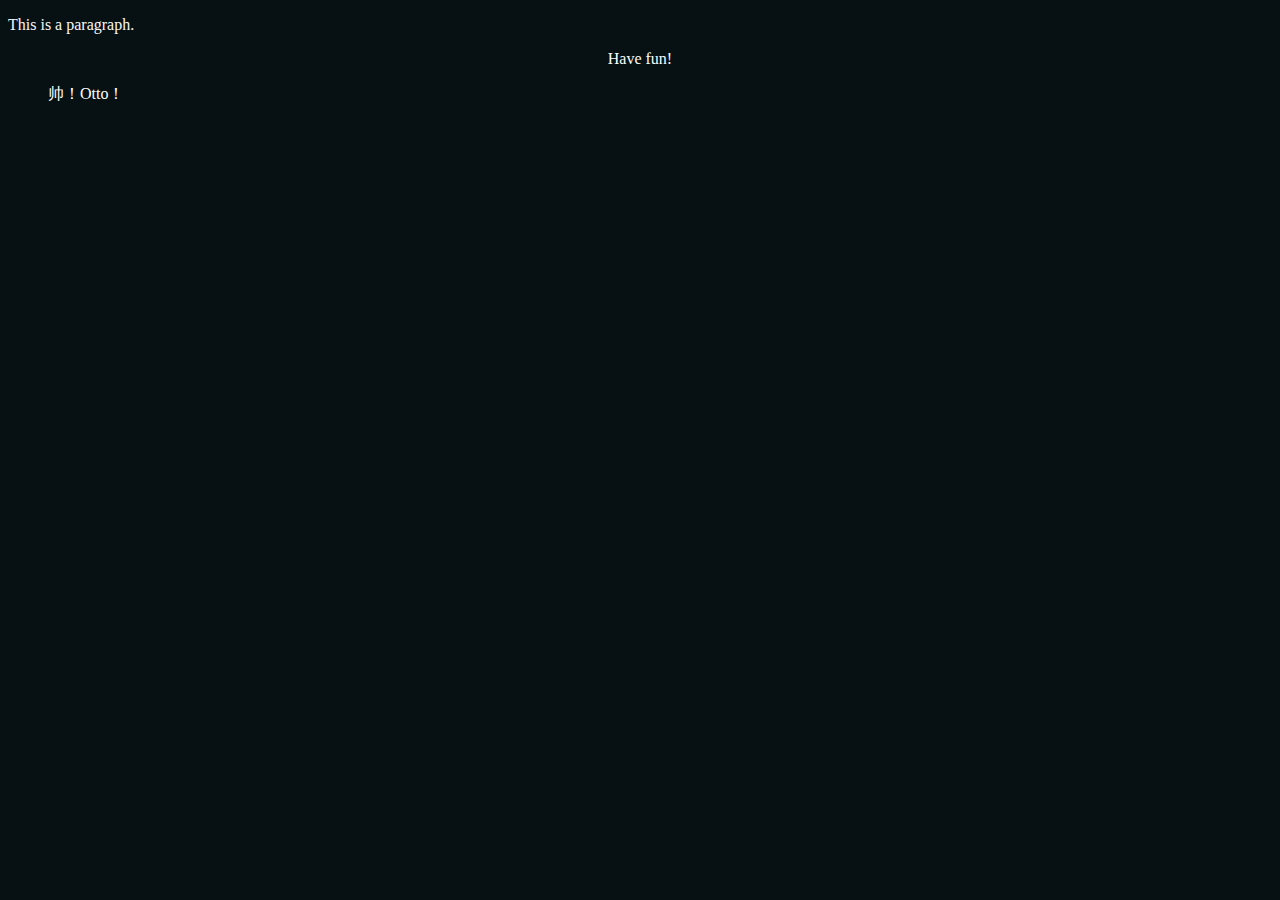
<file: test.html>
<!DOCTYPE html>
<html>
    <head>
        <title>OOF Terminal</title>

    </head>
    <body style="background-color:rgb(7, 16, 18);">
        <p title="I'm a tooltip" style="color:rgb(246, 247, 247);">This is a paragraph.</p>
        <p style="color:rgb(251, 254, 254);text-align: center;font-family: Consolas;">Have fun!</p>
        <blockquote cite="http://www.baidu.com" style="color:rgb(251, 254, 254);">
            帅！Otto！
            </blockquote>
    </body>
</html>
</file>
